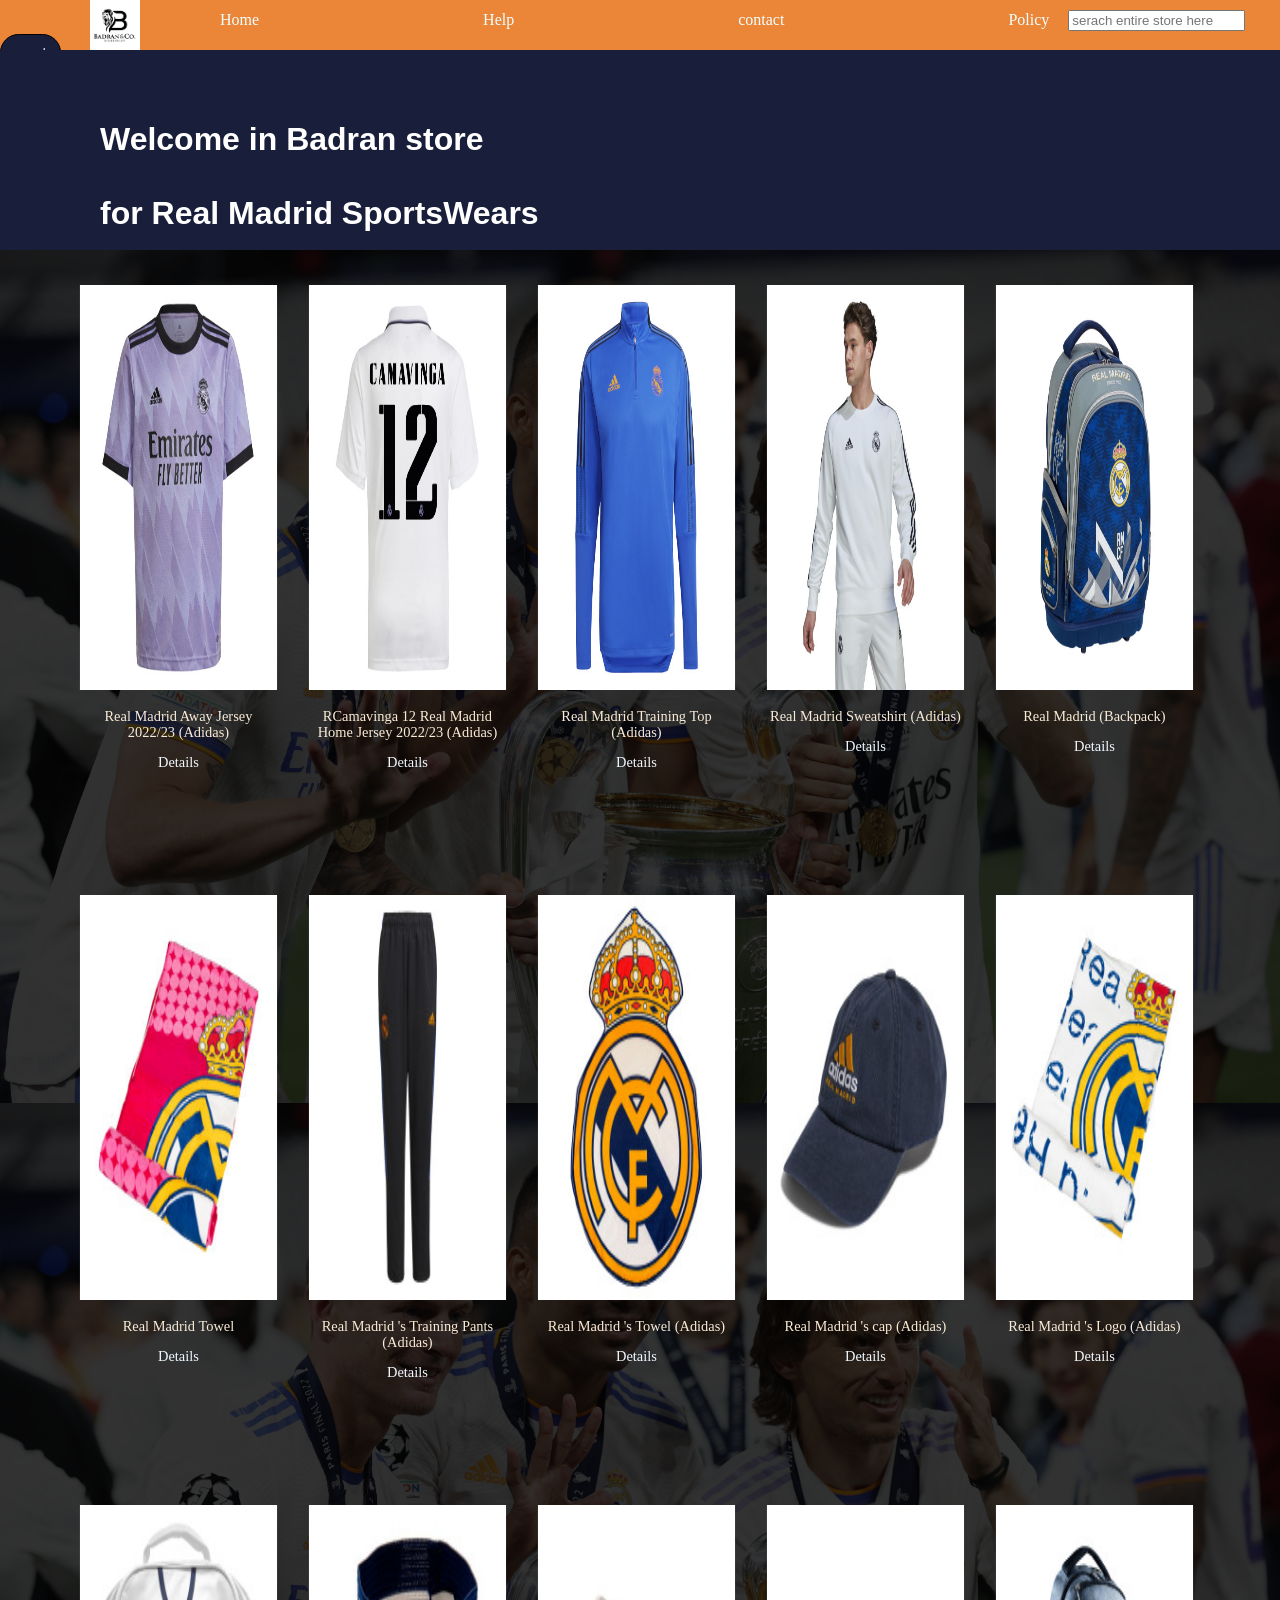
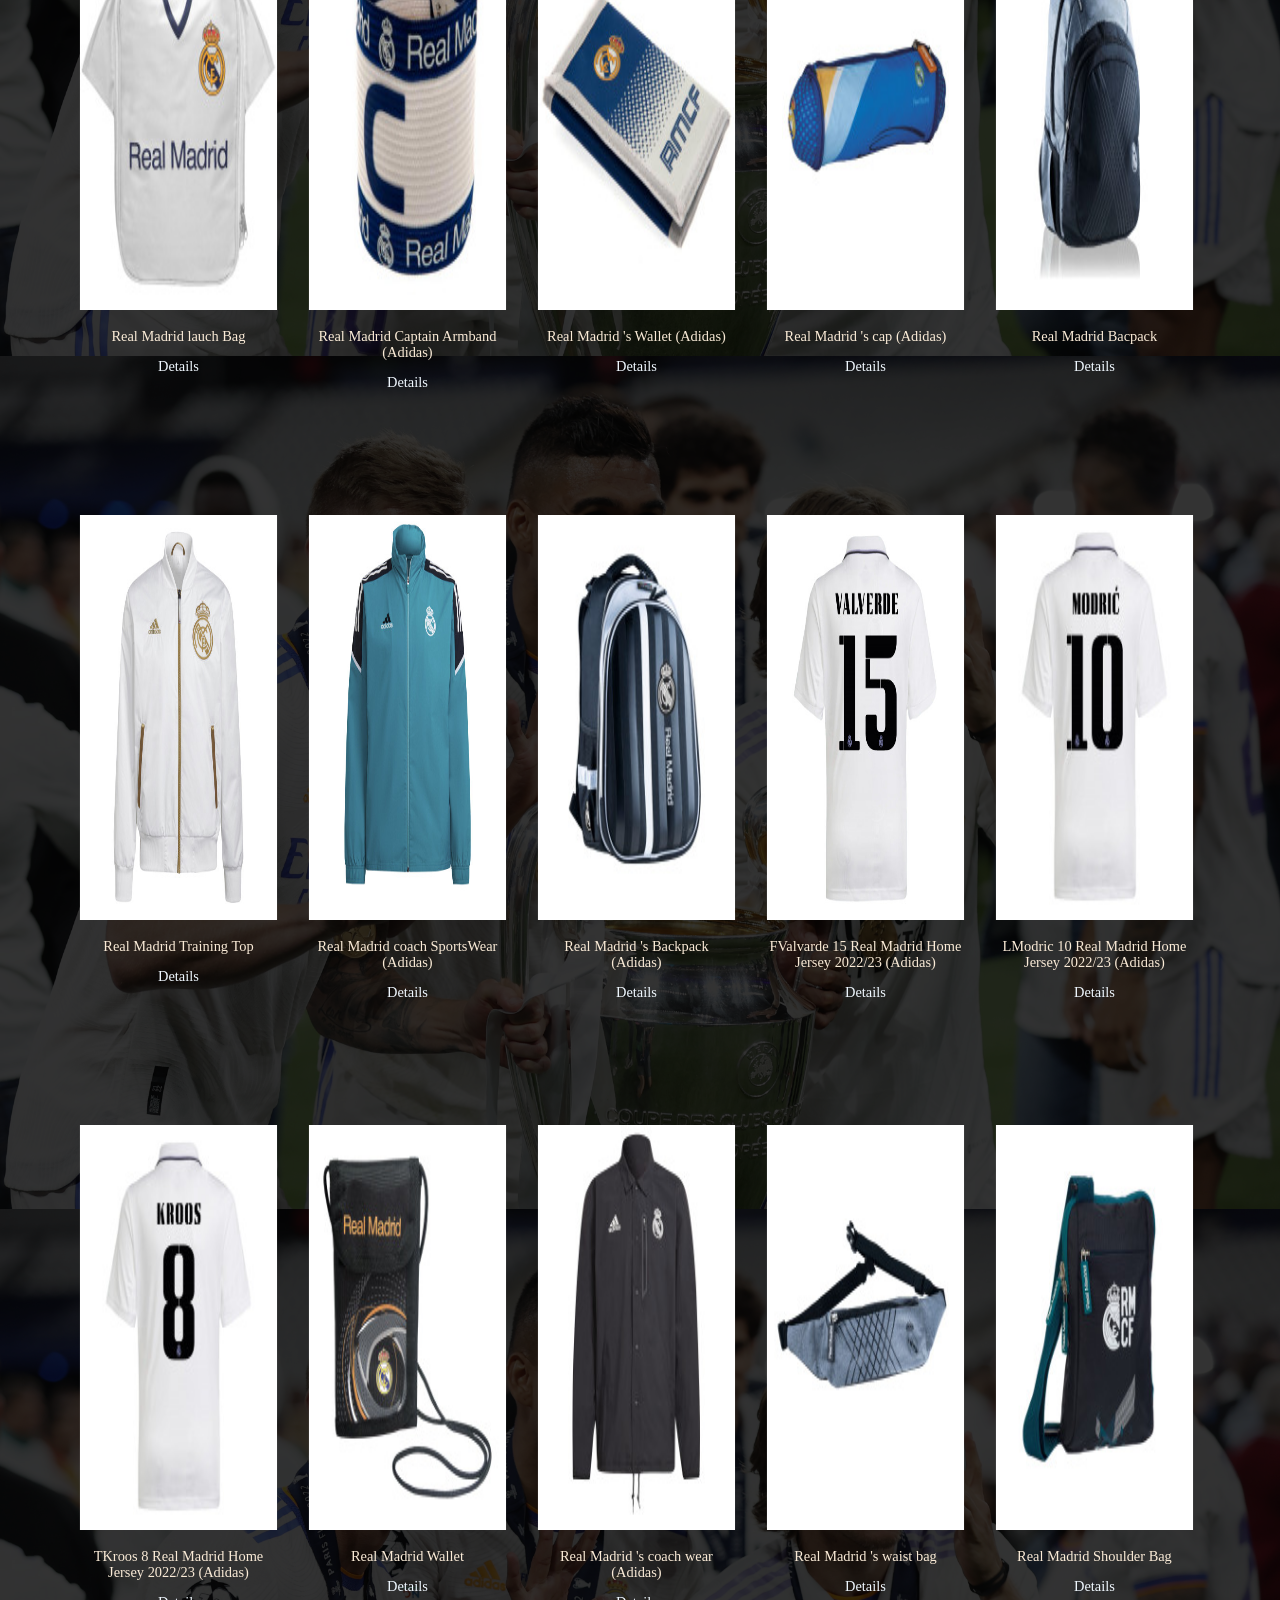
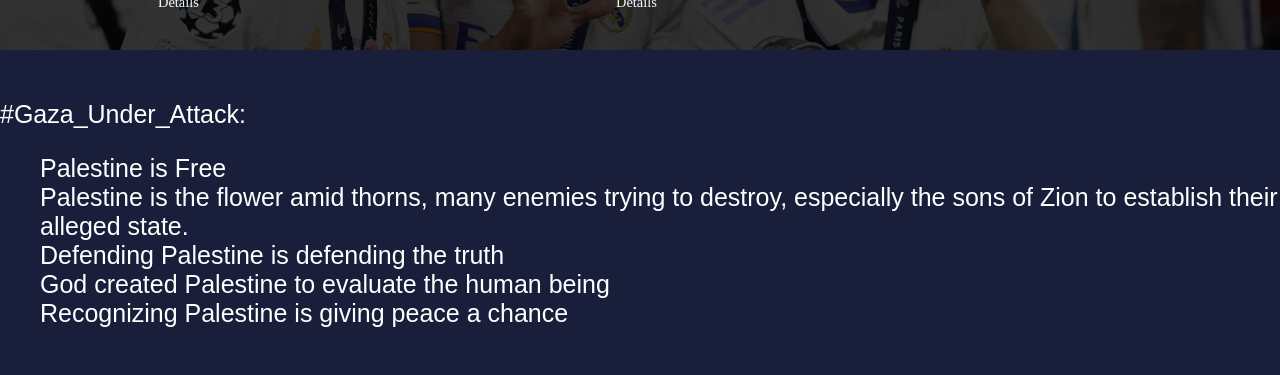
<file: index.html>
<!DOCTYPE html>
<html lang="en">
<head>
    
    <meta charset="UTF-8">
    <meta http-equiv="X-UA-Compatible" content="IE=edge">
    <meta name="viewport" content="width=device-width, initial-scale=1.0">
    <title>Home_Page</title>
    <link rel="stylesheet" href="./css/home_page.css">
    <link rel="icon" href="./img/iconn.jpg">
</head>
<body>
    <nav>
        <img src="./img/iconn.jpg" alt="">
        <a href="./Home_page.html" class="links" target="_blank">Home</a>
        <a href="./Help.html" target="_blank" class="links">Help</a>
        <a href="./contact.html" target="_blank" class="links">contact</a>
        <a href="#" class="links">Policy</a>
        <input  type="text" placeholder="serach entire store here">
        <button class="button">search</button>
        
    </nav>
    <header >
        
        <h1>
            Welcome in Badran store <br><br>
            for <abbr style="text-decoration: none;" title=" Biggest club in the World">Real Madrid</abbr>  SportsWears
        </h1>
        
    </header>
    <section class="section">
        <div class="cover">
            <div class="parent">
                <div class="product">
                    
                    <a href="./details_p1.html"  target="_blank"><img src="./img/p1.jpg" alt=""></a> 
                    <p>Real Madrid Away Jersey 2022/23 (Adidas)</p>
                    <a href="./details_p1.html" target="_blank">Details</a>
                </div>
                <div class="product">
                    <a href="details_p2.html" target="_blank"><img src="./img/p2.jpg" alt=""></a>
                    <p>RCamavinga 12 Real Madrid Home Jersey 2022/23 (Adidas)</p>
                    <a href="details_p2.html" target="_blank">Details</a>
                </div>
                <div class="product">
                    <a href="./details_p3.html" target="_blank"><img src="./img/p3.jpg" alt=""></a>
                    <p> Real Madrid Training Top (Adidas)</p>
                    <a href="./details_p3.html" target="_blank">Details</a>
                </div>
                <div class="product">
                    <a href="./details_p4.html" target="_blank"><img src="./img/p4.jpg" alt=""></a>
                    <p> Real Madrid Sweatshirt (Adidas)</p>
                    <a href="./details_p4.html" target="_blank">Details</a>
                </div>
                <div class="product">
                    <a href="./details_p5.html" target="_blank"><img src="./img/p5.jpg" alt=""></a>
                    <p> Real Madrid (Backpack)</p>
                    <a href="./details_p5.html" target="_blank">Details</a>
                </div>
            </div>
            <div class="parent">
                <div class="product">
                    <img src="./img/p6.jpg" alt="">
                    <p> Real Madrid Towel</p>
                    <a href="">Details</a>
                </div>
                <div class="product">
                    <img src="./img/p7.jpg" alt="">
                    <p> Real Madrid 's Training Pants (Adidas) </p>
                    <a href="">Details</a>
                </div>
                <div class="product">
                    <img src="./img/p.9jpj.jpg" alt="">
                    <p> Real Madrid 's Towel (Adidas) </p>
                    <a href="">Details</a>
                </div>
                <div class="product">
                    <img src="./img/p.jpg" alt="">
                    <p> Real Madrid 's cap (Adidas) </p>
                    <a href="">Details</a>
                </div>
                <div class="product">
                    <img src="./img/p8.jpg" alt="">
                    <p> Real Madrid 's Logo (Adidas) </p>
                    <a href="">Details</a>
                </div>
            </div >
            <div class="parent">
                <div class="product">
                    <img src="./img/p11.jpg" alt="">
                    <p> Real Madrid lauch Bag</p>
                    <a href="">Details</a>
                </div>
                <div class="product">
                    <img src="./img/p12.jpg" alt="">
                    <p> Real Madrid Captain Armband (Adidas) </p>
                    <a href="">Details</a>
                </div>
                <div class="product">
                    <img src="./img/p13.jpg" alt="">
                    <p> Real Madrid 's Wallet (Adidas) </p>
                    <a href="">Details</a>
                </div>
                <div class="product">
                    <img src="./img/p14.jpg" alt="">
                    <p> Real Madrid 's cap (Adidas) </p>
                    <a href="">Details</a>
                </div>
                <div class="product">
                    <img src="./img/p15.jpg" alt="">
                    <p> Real Madrid Bacpack </p>
                    <a href="">Details</a>
                </div>
                
            </div >
            <div class="parent">
                <div class="product">
                    <img src="./img/p16.jpg" alt="">
                    <p> Real Madrid Training Top</p>
                    <a href="">Details</a>
                </div>
                <div class="product">
                    <img src="./img/p17.jpg" alt="">
                    <p> Real Madrid coach SportsWear (Adidas) </p>
                    <a href="">Details</a>
                </div>
                <div class="product">
                    <img src="./img/p19.jpg" alt="">
                    <p> Real Madrid 's Backpack (Adidas) </p>
                    <a href="">Details</a>
                </div>
                <div class="product">
                    <img src="./img/p20.jpg" alt="">
                    <p> FValvarde 15 Real Madrid Home Jersey 2022/23 (Adidas) </p>
                    <a href="">Details</a>
                </div>
                <div class="product">
                    <img src="./img/p10.jpg" alt="">
                    <p>LModric 10 Real Madrid Home Jersey 2022/23 (Adidas) </p>
                    <a href="">Details</a>
                </div>
                
            </div >
            <div class="parent">
                <div class="product">
                    <img src="./img/p23.jpg" alt="">
                    <p> TKroos 8 Real Madrid Home Jersey 2022/23 (Adidas)</p>
                    <a href="">Details</a>
                </div>
                <div class="product">
                    <img src="./img/p18.jpg" alt="">
                    <p> Real Madrid Wallet </p>
                    <a href="">Details</a>
                </div>
                <div class="product">
                    <img src="./img/p25.jpg" alt="">
                    <p> Real Madrid 's coach wear (Adidas) </p>
                    <a href="">Details</a>
                </div>
                <div class="product">
                    <img src="./img/p26.jpg" alt="">
                    <p> Real Madrid 's waist bag </p>
                    <a href="">Details</a>
                </div>
                <div class="product">
                    <img src="./img/p27.jpg" alt="">
                    <p> Real Madrid Shoulder Bag </p>
                    <a href="">Details</a>
                </div>
                
            </div >
        </div>
    </section>
    <footer>
        <dt>
            <dl>#Gaza_Under_Attack:</dl>
            <dd>Palestine is Free</dd>
            <dd>Palestine is the flower amid thorns, many enemies trying to destroy, especially the sons of Zion to establish their alleged state.</dd>
            <dd>Defending Palestine is defending the truth</dd>
            <dd>God created Palestine to evaluate the human being</dd>
            <dd>Recognizing Palestine is giving peace a chance</dd>
        </dt>
    </footer>
    
</body>
</html>
</file>
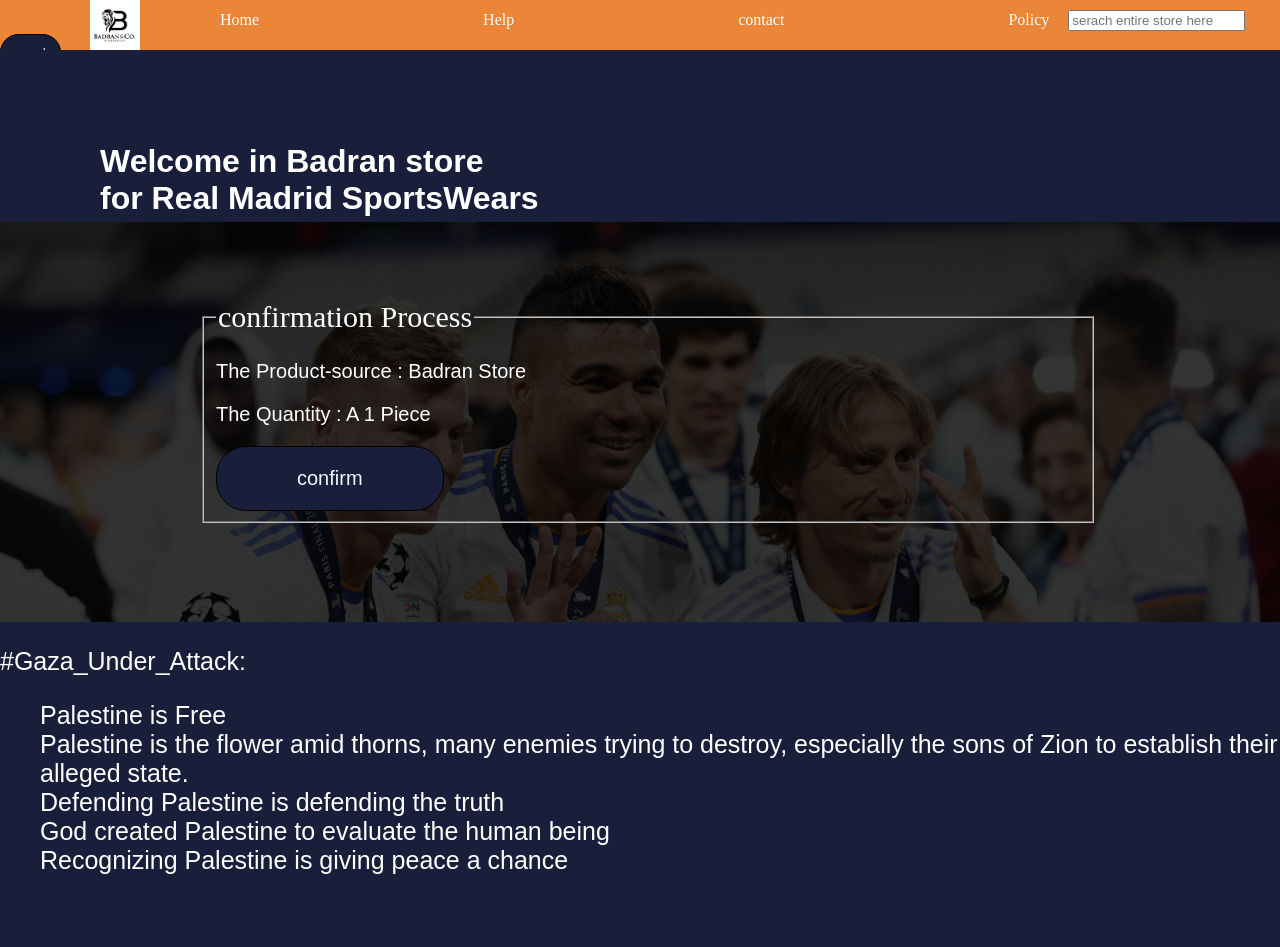
<file: confirm.html>
<!DOCTYPE html>
<html lang="en">
<head>
    <meta charset="UTF-8">
    <meta http-equiv="X-UA-Compatible" content="IE=edge">
    <meta name="viewport" content="width=device-width, initial-scale=1.0">
    <title>confirmation</title>
    <link rel="stylesheet" href="./css/confirm.css">
    <link rel="icon" href="./img/iconn.jpg">
</head>
<body>
    <nav>
        <img src="./img/iconn.jpg" alt="">
        <a href="./Home_page.html" class="links" target="_blank">Home</a>
        <a href="./Help.html" class="links" target="_blank">Help</a>
        <a href="./contact.html" target="_blank" class="links">contact</a>
        <a href="#" class="links">Policy</a>
        <input  type="text" placeholder="serach entire store here">
        <button class="button">search</button>
        
    </nav>
    <br>
    <br>
    <br>
    <br>
    <header >
        <h1>
            Welcome in Badran store <br>
            for <abbr style="text-decoration: none;" title=" Biggest club in the World">Real Madrid</abbr>  SportsWears
        </h1>
        
    </header>
    <section class="section">
        <div class="cover">
            <div class="box">
                <fieldset>
                    <legend style="font-size: 30px;color:white;">
                        confirmation Process
                    </legend>
                    <p> The Product-source : Badran Store </p>
                    <p> The Quantity :  A 1 Piece </p>
                    <a href="thank.html" target="_blank"><button class="b">confirm</button></a>
                </fieldset>
            </div>


        </div>
    </section>
    <footer>
        <dt>
            <dl>#Gaza_Under_Attack:</dl>
            <dd>Palestine is Free</dd>
            <dd>Palestine is the flower amid thorns, many enemies trying to destroy, especially the sons of Zion to establish their alleged state.</dd>
            <dd>Defending Palestine is defending the truth</dd>
            <dd>God created Palestine to evaluate the human being</dd>
            <dd>Recognizing Palestine is giving peace a chance</dd>
        </dt>
    </footer>
</body>
</html>
</file>
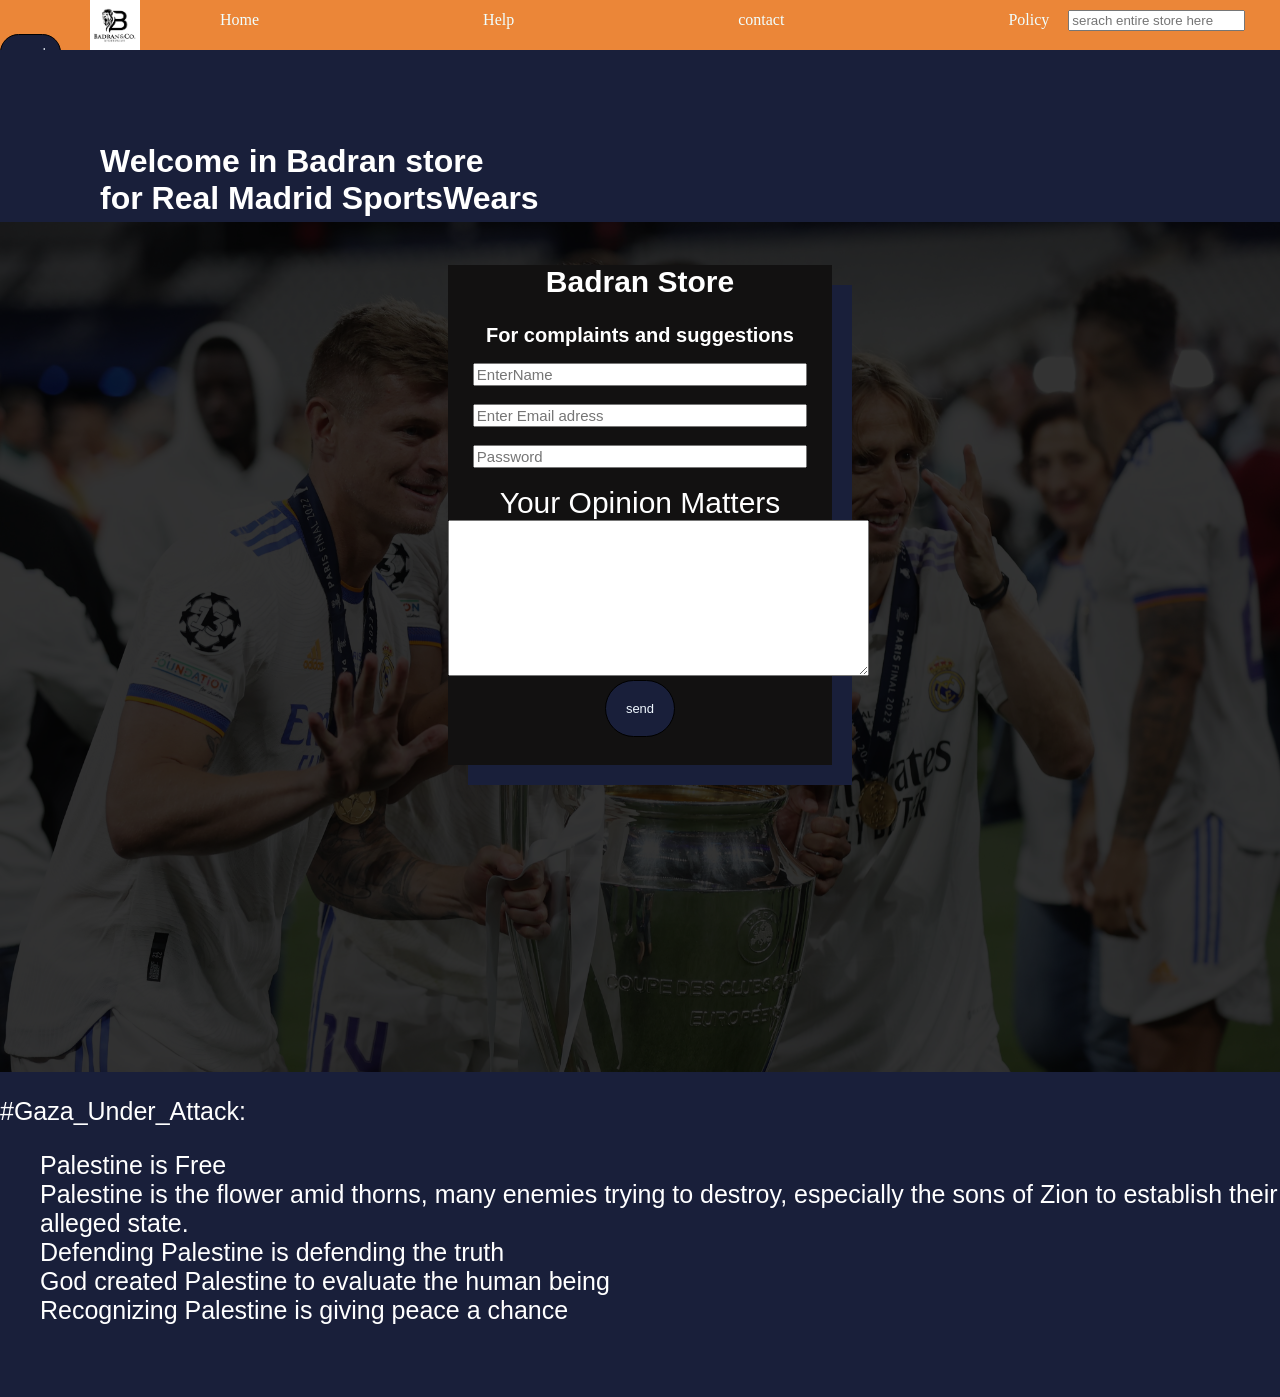
<file: contact.html>
<!DOCTYPE html>
<html lang="en">
<head>
    <meta charset="UTF-8">
    <meta http-equiv="X-UA-Compatible" content="IE=edge">
    <meta name="viewport" content="width=device-width, initial-scale=1.0">
    <title>Contact Us</title>
    <link rel="stylesheet" href="./css/contact.css">
    <link rel="icon" href="./img/iconn.jpg">
</head>
<body>
    <nav>
        <img src="./img/iconn.jpg" alt="">
        <a href="./Home_page.html" class="links" target="_blank">Home</a>
        <a href="./Help.html" target="_blank" class="links">Help</a>
        <a href="" class="links">contact</a>
        <a href="" class="links">Policy</a>
        <input  type="text" placeholder="serach entire store here">
        <button class="button">search</button>
        
    </nav>
    <br>
    <br>
    <br>
    <br>
    <header >
        <h1>
            Welcome in Badran store <br>
            for <abbr style="text-decoration: none;" title=" Biggest club in the World">Real Madrid</abbr>  SportsWears
        </h1>
        
    </header>
    <section class="section">
        <div class="cover">
            <br>
            <div class="box">
            <h1>Badran Store</h1>
            <h2>For complaints and suggestions </h2>
            <form action="#" method="get">
                <input required type="text"  style="width: 85%;" placeholder="EnterName" name="Fname">
                <br>
                <br>
                <input required type="email" style="width: 85%;" placeholder="Enter Email adress" name="email" >
                <br>
                <br>
                <input required type="password" style="width: 85%;" placeholder="Password"  name="password"  >
                <br>
                <br>
                <label for="opinion">Your Opinion Matters</label>
                <br>
                <textarea name="opnion" id="" cols="50" rows="10" >
                </textarea>
                <input type="submit" value="send" class="sign">
            </form>
        </div>
        </div>
    </section>
    <footer>
        <dt>
            <dl>#Gaza_Under_Attack:</dl>
            <dd>Palestine is Free</dd>
            <dd>Palestine is the flower amid thorns, many enemies trying to destroy, especially the sons of Zion to establish their alleged state.</dd>
            <dd>Defending Palestine is defending the truth</dd>
            <dd>God created Palestine to evaluate the human being</dd>
            <dd>Recognizing Palestine is giving peace a chance</dd>
        </dt>
    </footer>
</body>
</html>
</file>
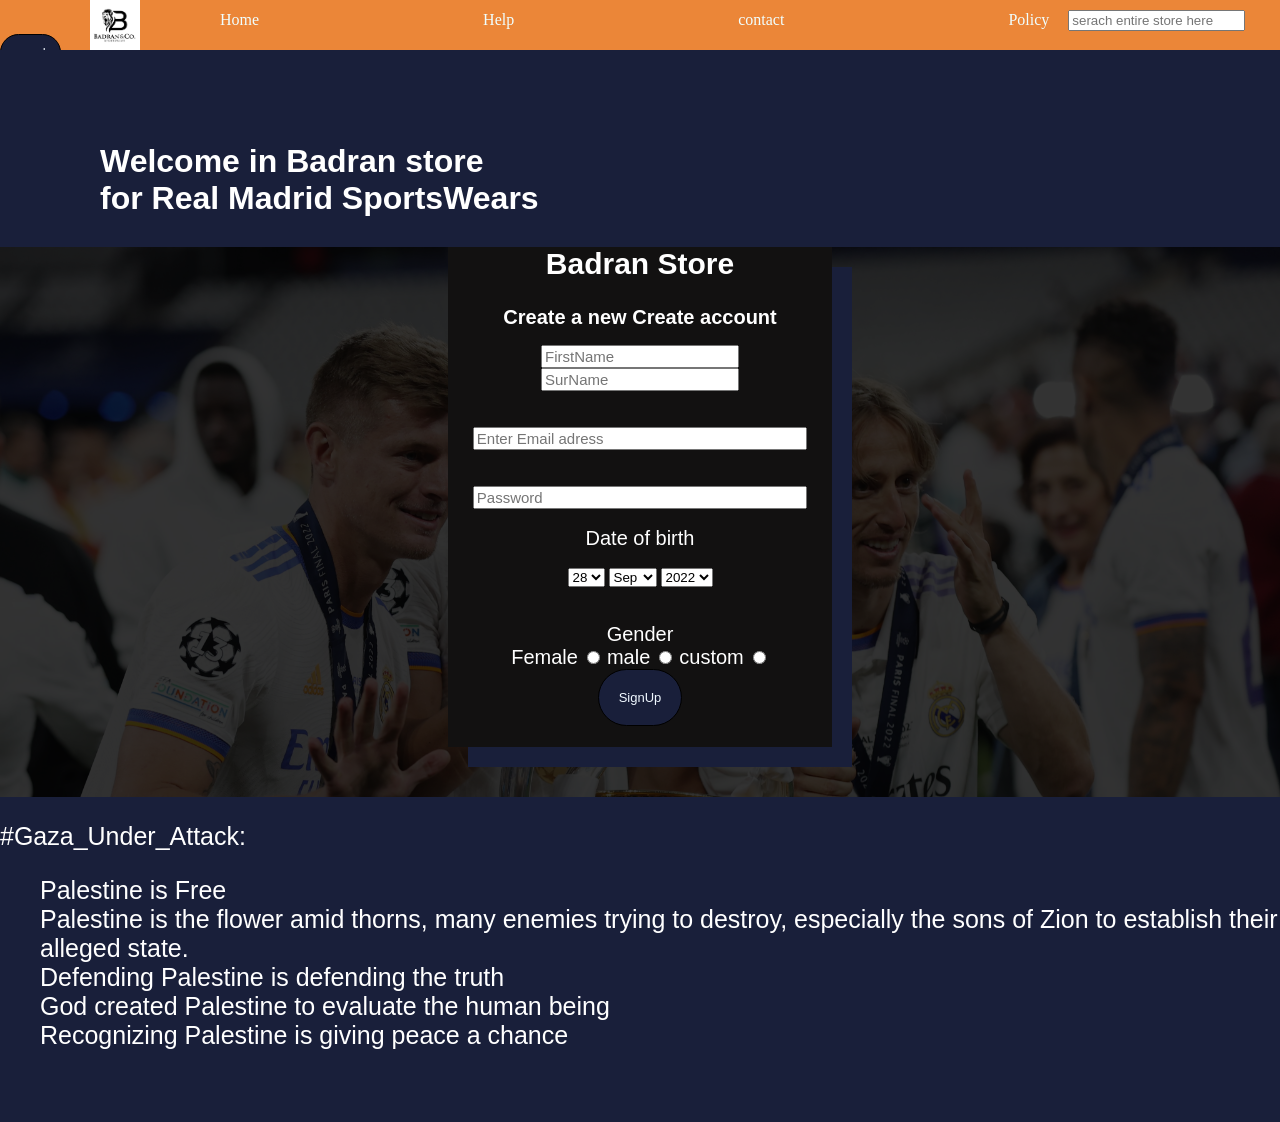
<file: create_account.html>
<!DOCTYPE html>
<html lang="en">
<head>
    <meta charset="UTF-8">
    <meta http-equiv="X-UA-Compatible" content="IE=edge">
    <meta name="viewport" content="width=device-width, initial-scale=1.0">
    <title>Create_Account</title>
    <link rel="stylesheet" href="./css/create.css">
    <link rel="icon" href="./img/iconn.jpg">
</head>
<body>
    <nav>
        <img src="./img/iconn.jpg" alt="">
        <a href="./Home_page.html" class="links" target="_blank">Home</a>
        <a href="./Help.html" target="_blank" class="links">Help</a>
        <a href="./contact.html" target="_blank" class="links">contact</a>
        <a href="#" class="links">Policy</a>
        <input  type="text" placeholder="serach entire store here">
        <button class="button">search</button>
        
    </nav>
    <br>
    <br>
    <br>
    <br>
    <header >
        <h1>
            Welcome in Badran store <br>
            for <abbr style="text-decoration: none;" title=" Biggest club in the World">Real Madrid</abbr>  SportsWears
        </h1>
        
    </header>
    <section class="section">
        <div class="cover">
            <div class="box">
            <h1>Badran Store</h1>
            <h2>Create a new Create account </h2>
            <form action="./Log_in.html" method="get">
                <input required type="text" placeholder="FirstName" name="Fname">
                <input required type="text" placeholder="SurName" name="Sname">
                <br>
                <br>
                <br>
                <input required type="email" style="width: 85%;" placeholder="Enter Email adress" name="email" >
                <br>
                <br>
                <br>
                <input required type="password" style="width: 85%;" placeholder="Password"  name="password"  >
                <br>
                <br>
                <label for="date">Date of birth</label>
                <br>
                <br>
                <select  name="birthday_day"  ><option value="1">1</option><option value="2">2</option><option value="3">3</option><option value="4">4</option><option value="5">5</option><option value="6">6</option><option value="7">7</option><option value="8">8</option><option value="9">9</option><option value="10">10</option><option value="11">11</option><option value="12">12</option><option value="13">13</option><option value="14">14</option><option value="15">15</option><option value="16">16</option><option value="17">17</option><option value="18">18</option><option value="19">19</option><option value="20">20</option><option value="21">21</option><option value="22">22</option><option value="23">23</option><option value="24">24</option><option value="25">25</option><option value="26">26</option><option value="27">27</option><option value="28" selected="1">28</option><option value="29">29</option><option value="30">30</option><option value="31">31</option></select>
                <select  name="birthday_month" ><option value="1">Jan</option><option value="2">Feb</option><option value="3">Mar</option><option value="4">Apr</option><option value="5">May</option><option value="6">Jun</option><option value="7">Jul</option><option value="8">Aug</option><option value="9" selected="1">Sep</option><option value="10">Oct</option><option value="11">Nov</option><option value="12">Dec</option></select>
                <select  name="birthday_year" ><option value="2022" selected="1">2022</option><option value="2021">2021</option><option value="2020">2020</option><option value="2019">2019</option><option value="2018">2018</option><option value="2017">2017</option><option value="2016">2016</option><option value="2015">2015</option><option value="2014">2014</option><option value="2013">2013</option><option value="2012">2012</option><option value="2011">2011</option><option value="2010">2010</option><option value="2009">2009</option><option value="2008">2008</option><option value="2007">2007</option><option value="2006">2006</option><option value="2005">2005</option><option value="2004">2004</option><option value="2003">2003</option><option value="2002">2002</option><option value="2001">2001</option><option value="2000">2000</option><option value="1999">1999</option><option value="1998">1998</option><option value="1997">1997</option><option value="1996">1996</option><option value="1995">1995</option><option value="1994">1994</option><option value="1993">1993</option><option value="1992">1992</option><option value="1991">1991</option><option value="1990">1990</option><option value="1989">1989</option><option value="1988">1988</option><option value="1987">1987</option><option value="1986">1986</option><option value="1985">1985</option><option value="1984">1984</option><option value="1983">1983</option><option value="1982">1982</option><option value="1981">1981</option><option value="1980">1980</option><option value="1979">1979</option><option value="1978">1978</option><option value="1977">1977</option><option value="1976">1976</option><option value="1975">1975</option><option value="1974">1974</option><option value="1973">1973</option><option value="1972">1972</option><option value="1971">1971</option><option value="1970">1970</option><option value="1969">1969</option><option value="1968">1968</option><option value="1967">1967</option><option value="1966">1966</option><option value="1965">1965</option><option value="1964">1964</option><option value="1963">1963</option><option value="1962">1962</option><option value="1961">1961</option><option value="1960">1960</option><option value="1959">1959</option><option value="1958">1958</option><option value="1957">1957</option><option value="1956">1956</option><option value="1955">1955</option><option value="1954">1954</option><option value="1953">1953</option><option value="1952">1952</option><option value="1951">1951</option><option value="1950">1950</option><option value="1949">1949</option><option value="1948">1948</option><option value="1947">1947</option><option value="1946">1946</option><option value="1945">1945</option><option value="1944">1944</option><option value="1943">1943</option><option value="1942">1942</option><option value="1941">1941</option><option value="1940">1940</option><option value="1939">1939</option><option value="1938">1938</option><option value="1937">1937</option><option value="1936">1936</option><option value="1935">1935</option><option value="1934">1934</option><option value="1933">1933</option><option value="1932">1932</option><option value="1931">1931</option><option value="1930">1930</option><option value="1929">1929</option><option value="1928">1928</option><option value="1927">1927</option><option value="1926">1926</option><option value="1925">1925</option><option value="1924">1924</option><option value="1923">1923</option><option value="1922">1922</option><option value="1921">1921</option><option value="1920">1920</option><option value="1919">1919</option><option value="1918">1918</option><option value="1917">1917</option><option value="1916">1916</option><option value="1915">1915</option><option value="1914">1914</option><option value="1913">1913</option><option value="1912">1912</option><option value="1911">1911</option><option value="1910">1910</option><option value="1909">1909</option><option value="1908">1908</option><option value="1907">1907</option><option value="1906">1906</option><option value="1905">1905</option></select>
                <br>
                <br>
                <br>
                <label for="gender">Gender</label>
                <br>
                <label  for="sex">Female</label>
                <input type="radio"  name="sex" value="female" >
                <label  for="sex">male</label>
                <input type="radio"  name="sex" value="male" >
                <label  for="sex">custom</label>
                <input type="radio"  name="sex" value="custom" >
                <br>
                <input type="submit" value="SignUp" class="sign">
                

            </form>
        </div>
        </div>
    </section>
    <footer>
        <dt>
            <dl>#Gaza_Under_Attack:</dl>
            <dd>Palestine is Free</dd>
            <dd>Palestine is the flower amid thorns, many enemies trying to destroy, especially the sons of Zion to establish their alleged state.</dd>
            <dd>Defending Palestine is defending the truth</dd>
            <dd>God created Palestine to evaluate the human being</dd>
            <dd>Recognizing Palestine is giving peace a chance</dd>
        </dt>
    </footer>
</body>
</html>
</file>
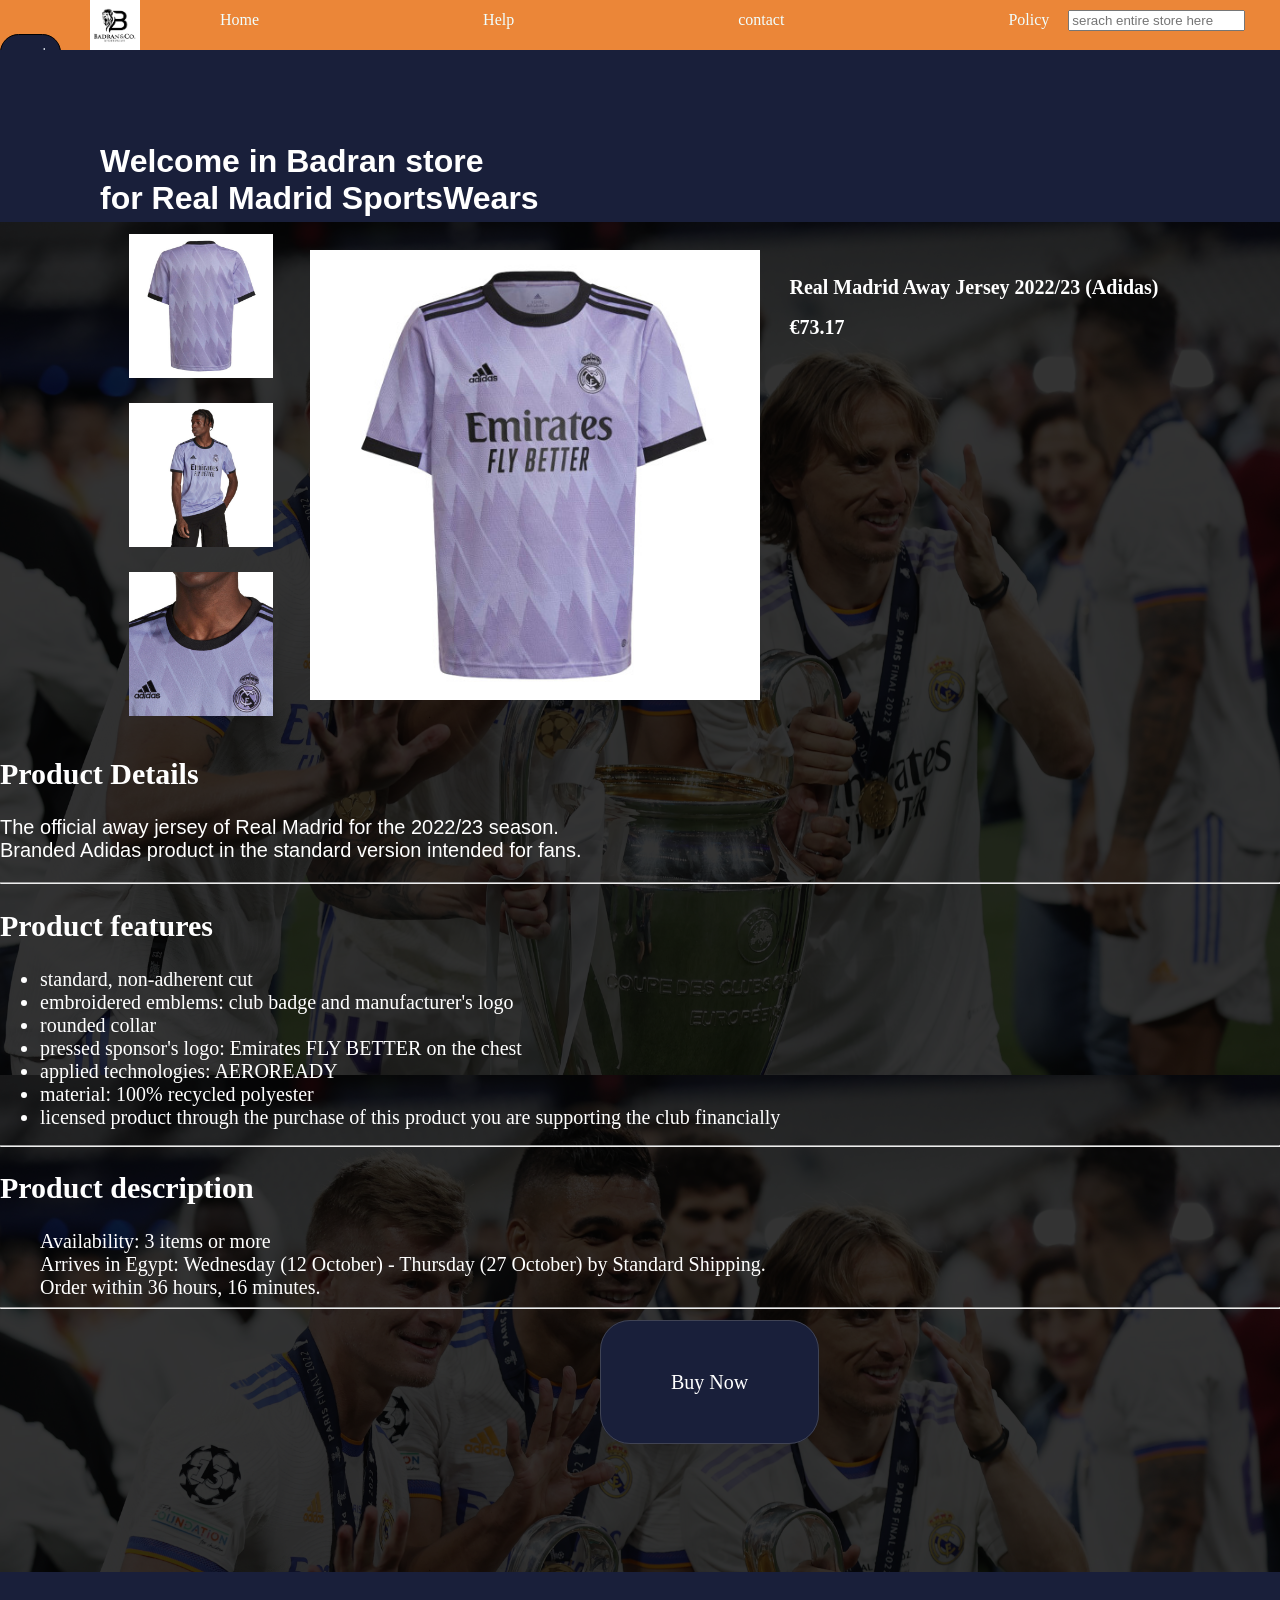
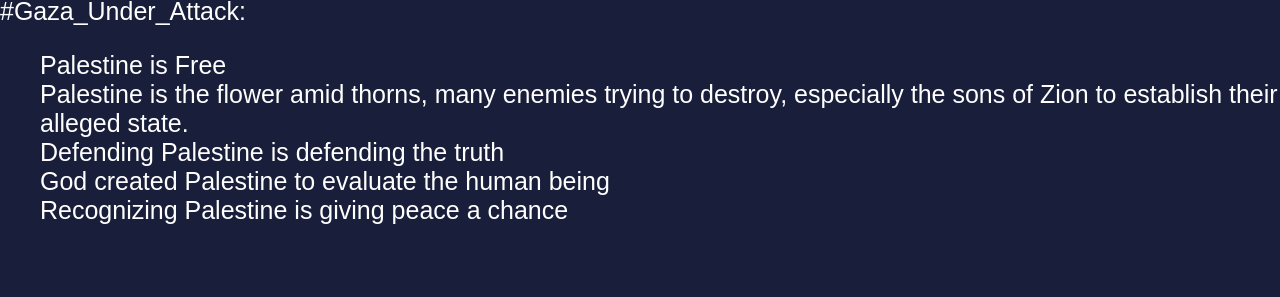
<file: details_p1.html>
<!DOCTYPE html>
<html lang="en">
<head>
    <meta charset="UTF-8">
    <meta http-equiv="X-UA-Compatible" content="IE=edge">
    <meta name="viewport" content="width=device-width, initial-scale=1.0">
    <title>Details_p1</title>
    <link rel="stylesheet" href="./css/p1.css">
    <link rel="icon" href="./img/iconn.jpg">
</head>
<body>
    <nav>
        <img src="./img/iconn.jpg" alt="">
        <a href="./Home_page.html" class="links" target="_blank">Home</a>
        <a href="./Help.html"target="_blank" class="links">Help</a>
        <a href="./contact.html" target="_blank" class="links">contact</a>
        <a href="#" class="links">Policy</a>
        <input  type="text" placeholder="serach entire store here">
        <button class="button">search</button>
        
    </nav>
    <br>
    <br>
    <br>
    <br>
    <header >
        <h1>
            Welcome in Badran store <br>
            for <abbr style="text-decoration: none;" title=" Biggest club in the World">Real Madrid</abbr>  SportsWears
        </h1>
        
    </header>
    <section class="section">
        <div class="cover">
            <table  align="center">
                <tr>
                    <td>
                        <img src="./img/pp1.jpg" alt="" width="160px" height="160px">
                    </td>
                    <td rowspan="3"><img src="./img/p1.jpg" width="100%"
                        height="100%" alt=""></td>
                        <td>
                            <h2>Real Madrid Away Jersey 2022/23 (Adidas)</h2>
                            <h2>€73.17</h2>
                        </td>
                </tr>
                <tr>
                    <td>
                        <img src="./img/ppp1.jpg" alt="" width="160px" height="160px">
                    </td>
                </tr>
                <tr>
                    <td>
                        <img src="./img/pppp1.jpg" alt="" width="160px" height="160px">
                    </td>
                </tr>
            </table>
            <h1>Product Details</h1>
            <p>The official away jersey of Real Madrid for the 2022/23 season.
                <br>
                Branded Adidas product in the standard version intended for fans.</p>
            <hr>
            <h1>Product features</h1>
            <ul>
                <li>standard, non-adherent cut</li>
                <li>embroidered emblems: club badge and manufacturer's logo</li>
                <li>rounded collar</li>
                <li>pressed sponsor's logo: Emirates FLY BETTER on the chest</li>
                <li>applied technologies: AEROREADY</li>
                <li>material: 100% recycled polyester</li>
                <li>licensed product  through the purchase of this product you are supporting the club financially</li>
            </ul>
            <hr>
            <h1>Product description</h1>
            <dd>
                Availability: 3 items or more
                <br>
                Arrives in Egypt: Wednesday (12 October) - Thursday (27 October) by Standard Shipping.
                <br>
                Order within 36 hours, 16 minutes.
            </dd>
            <hr>
            <br>
            <br>
            <br>
            <a class="b"  href="./create_account.html" target="_blank"> Buy Now</a>
        </div>
    </section>
    <footer>
        <dt>
            <dl>#Gaza_Under_Attack:</dl>
            <dd>Palestine is Free</dd>
            <dd>Palestine is the flower amid thorns, many enemies trying to destroy, especially the sons of Zion to establish their alleged state.</dd>
            <dd>Defending Palestine is defending the truth</dd>
            <dd>God created Palestine to evaluate the human being</dd>
            <dd>Recognizing Palestine is giving peace a chance</dd>
        </dt>
    </footer>
</body>
</html>
</file>
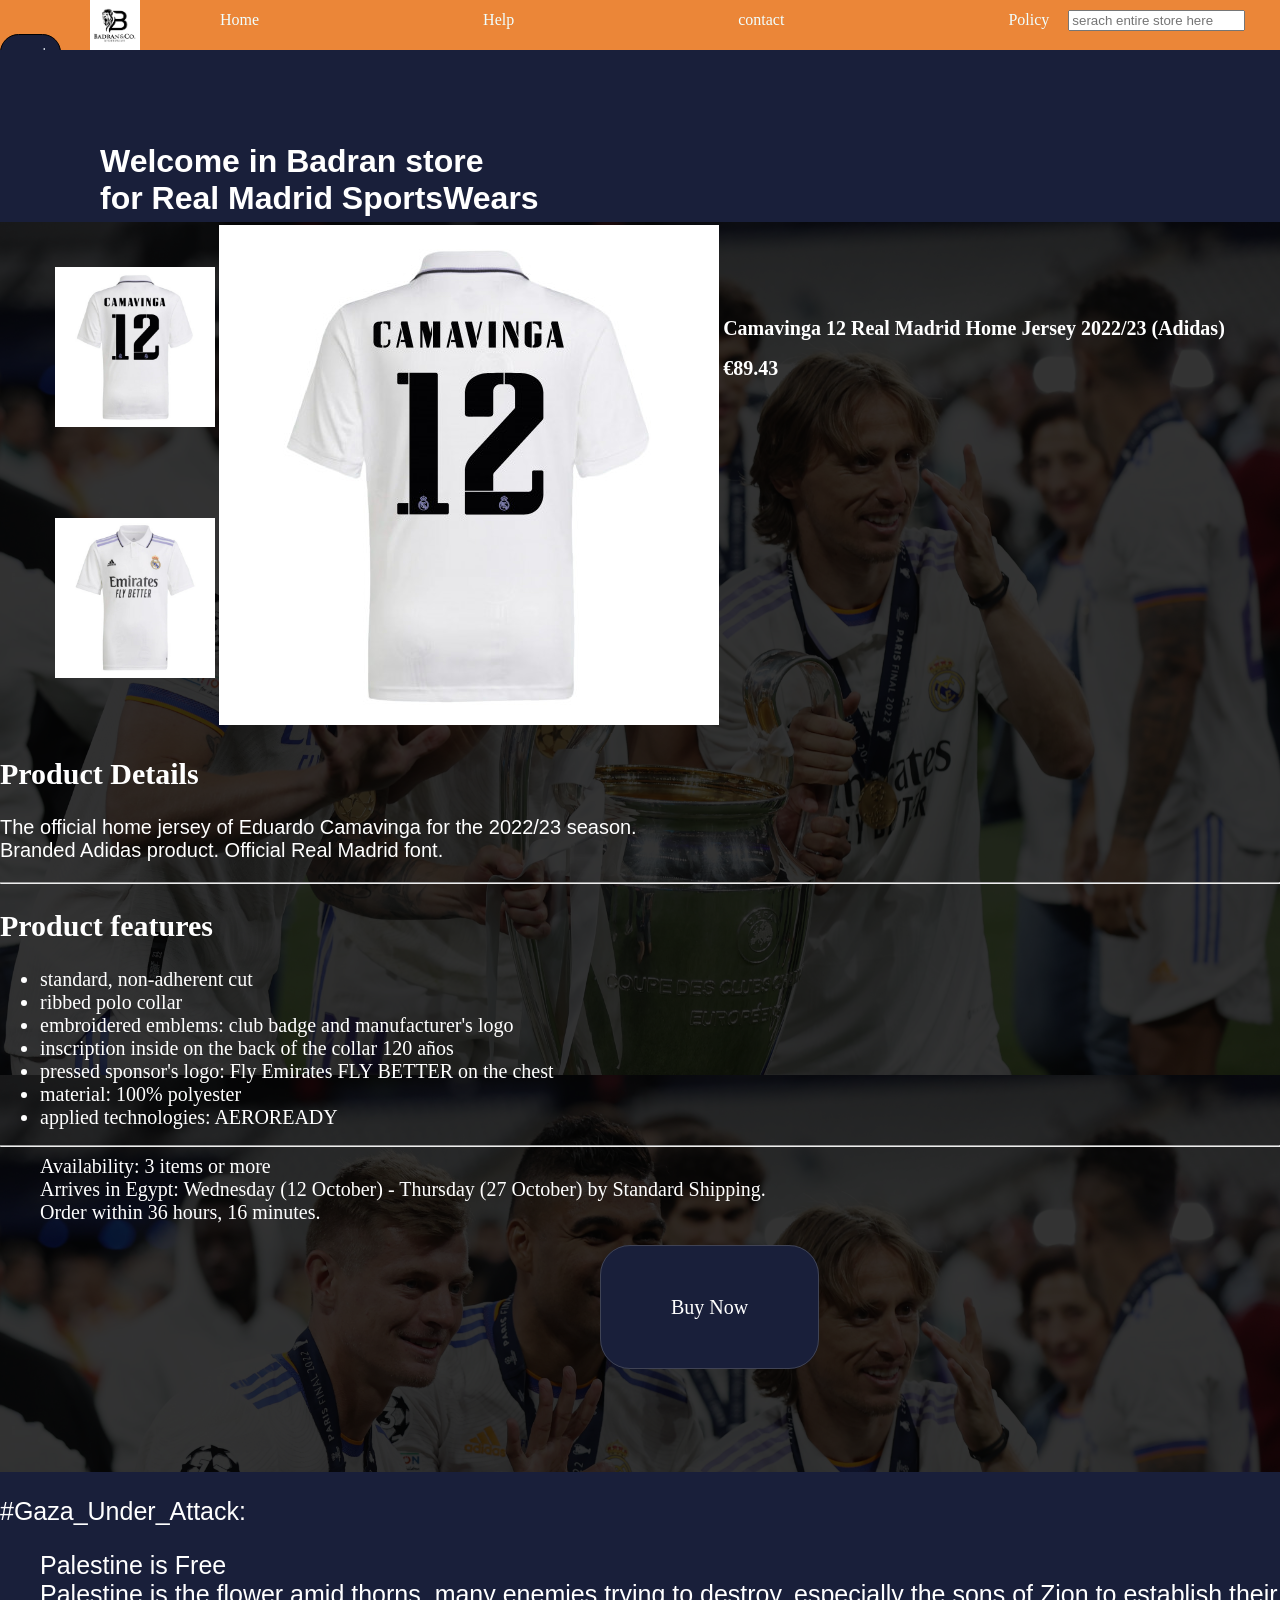
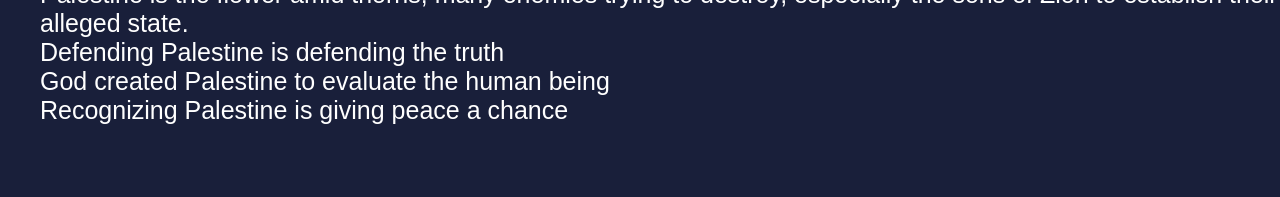
<file: details_p2.html>
<!DOCTYPE html>
<html lang="en">
<head>
    <meta charset="UTF-8">
    <meta http-equiv="X-UA-Compatible" content="IE=edge">
    <meta name="viewport" content="width=device-width, initial-scale=1.0">
    <title>Details_p2</title>
    <link rel="stylesheet" href="./css/p2.css">
    <link rel="icon" href="./img/iconn.jpg">
</head>
<body>
    <nav>
        <img src="./img/iconn.jpg" alt="">
        <a href="./Home_page.html" class="links" target="_blank">Home</a>
        <a href="./Help.html" target="_blank" class="links">Help</a>
        <a href="./contact.html" target="_blank" class="links">contact</a>
        <a href="#" class="links">Policy</a>
        <input  type="text" placeholder="serach entire store here">
        <button class="button">search</button>
        
    </nav>
    <br>
    <br>
    <br>
    <br>
    <header >
        <h1>
            Welcome in Badran store <br>
            for <abbr style="text-decoration: none;" title=" Biggest club in the World">Real Madrid</abbr>  SportsWears
        </h1>
        
    </header>
    <section class="section">
        <div class="cover">
            <table  align="center">
                <tr>
                    <td>
                        <img src="./img/pp2.jpg" alt="" width="160px" height="160px">
                    </td>
                    <td rowspan="3"><img src="./img/p2.jpg" width="100%"
                        height="100%" alt=""></td>
                        <td>
                            <h2>Camavinga 12 Real Madrid Home Jersey 2022/23 (Adidas)</h2>
                            <h2>€89.43</h2>
                        </td>
                </tr>
                <tr>
                    <td>
                        <img src="./img/ppp2.jpg" alt="" width="160px" height="160px">
                    </td>
                </tr>
                <tr>
                    <td>
                        <!-- <img src="/img/pppp1.jpg" alt="" width="160px" height="160px"> -->
                    </td>
                </tr>
            </table>
            <h1>Product Details</h1>
            <p>The official home jersey of Eduardo Camavinga for the 2022/23 season.
                <br>
                Branded Adidas product. Official Real Madrid font.</p>
            <hr>
            <h1>Product features</h1>
            <ul>
                <li>standard, non-adherent cut</li>
                <li>ribbed polo collar</li>
                <li>embroidered emblems: club badge and manufacturer's logo</li>
                <li>inscription inside on the back of the collar 120 años</li>
                <li>pressed sponsor's logo: Fly Emirates FLY BETTER on the chest</li>
                <li>material: 100% polyester</li>
                <li>applied technologies: AEROREADY</li>
            </ul>
            <hr>
            <dd>
                Availability: 3 items or more
                <br>
                Arrives in Egypt: Wednesday (12 October) - Thursday (27 October) by Standard Shipping.
                <br>
                Order within 36 hours, 16 minutes.
            </dd>
            <br>
            <br>
            <br>
            <br>
            <a class="b"  href="./create_account.html" target="_blank"> Buy Now</a>
        </div>
    </section>
    <footer>
        <dt>
            <dl>#Gaza_Under_Attack:</dl>
            <dd>Palestine is Free</dd>
            <dd>Palestine is the flower amid thorns, many enemies trying to destroy, especially the sons of Zion to establish their alleged state.</dd>
            <dd>Defending Palestine is defending the truth</dd>
            <dd>God created Palestine to evaluate the human being</dd>
            <dd>Recognizing Palestine is giving peace a chance</dd>
        </dt>
    </footer>
</body>
</html>
</file>
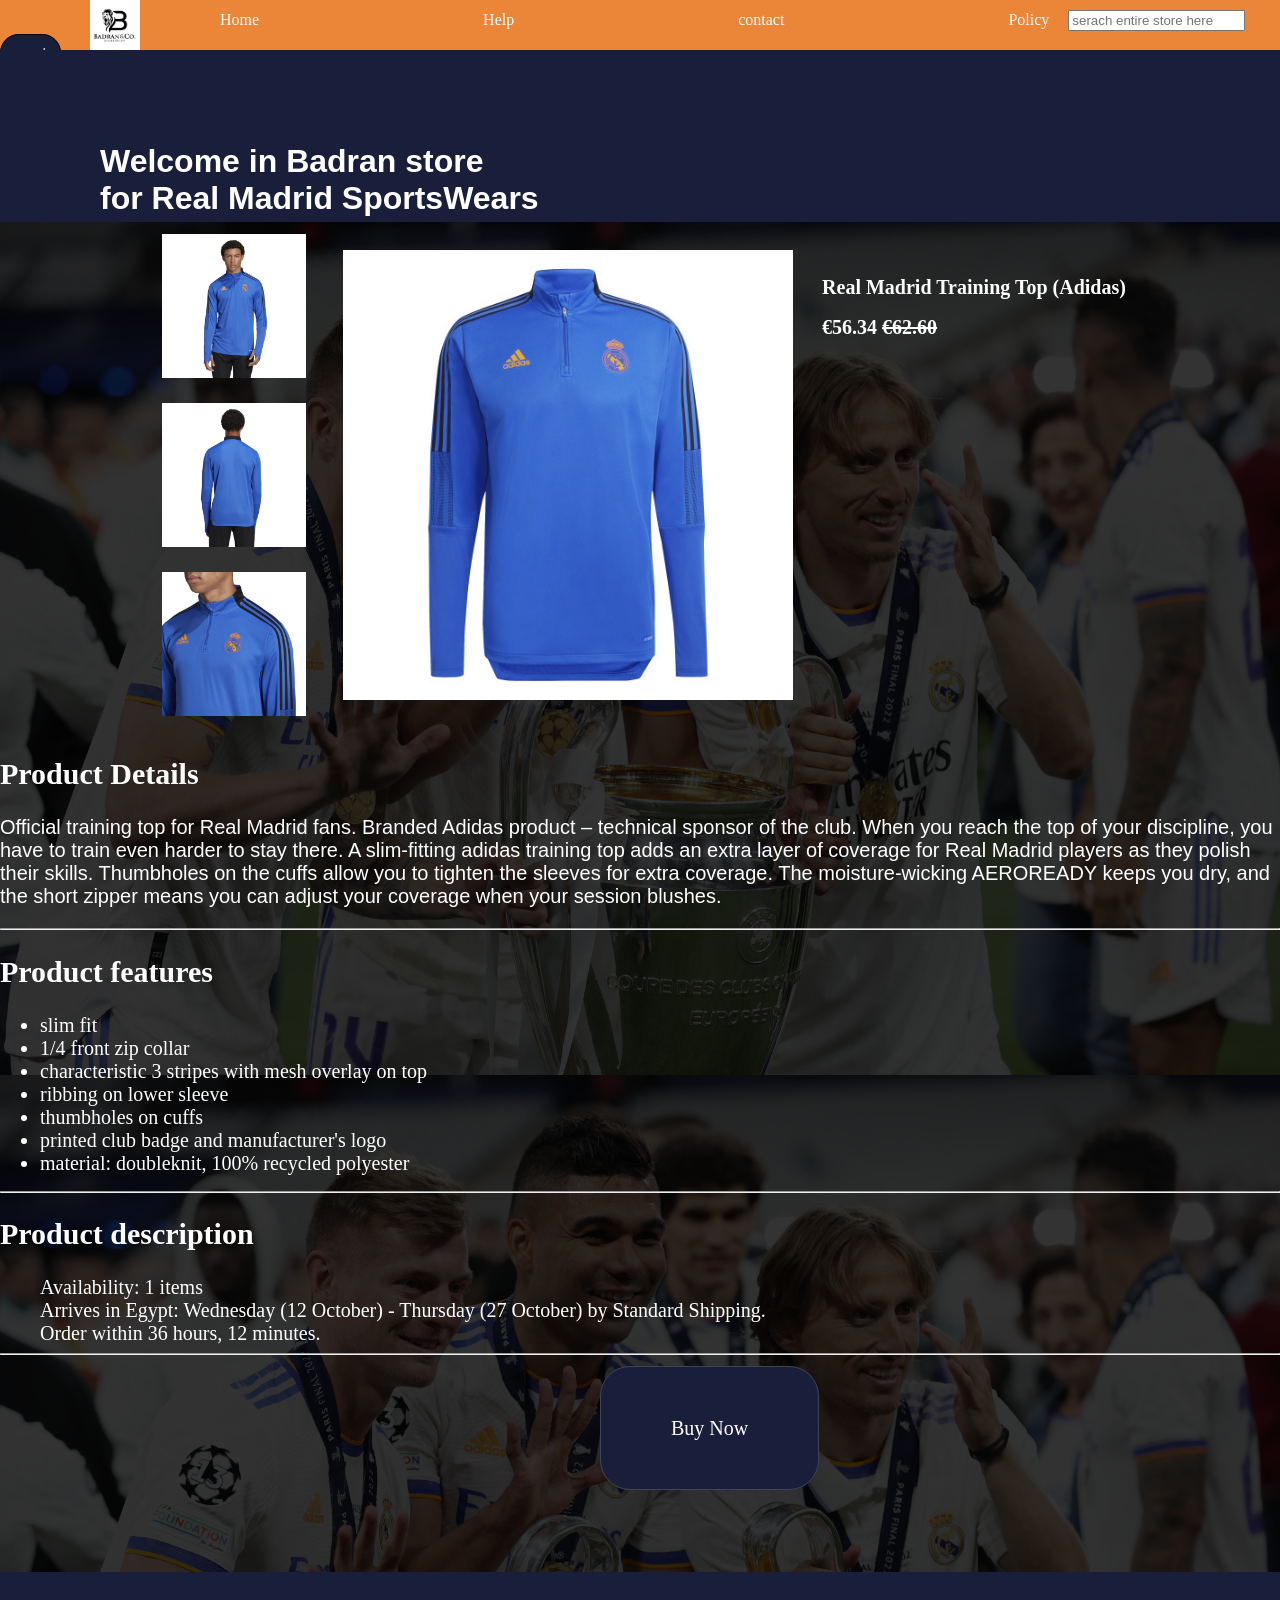
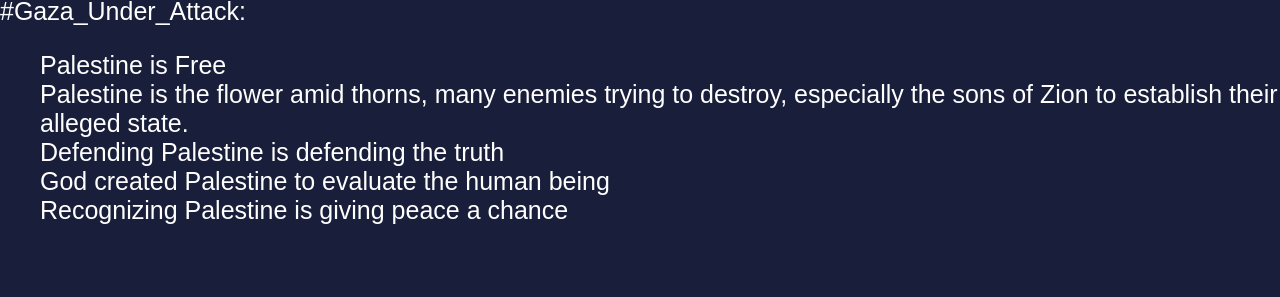
<file: details_p3.html>
<!DOCTYPE html>
<html lang="en">
<head>
    <meta charset="UTF-8">
    <meta http-equiv="X-UA-Compatible" content="IE=edge">
    <meta name="viewport" content="width=device-width, initial-scale=1.0">
    <title>Details_p3</title>
    <link rel="stylesheet" href="./css/p3.css">
    <link rel="icon" href="./img/iconn.jpg">
</head>
<body>
    <nav>
        <img src="./img/iconn.jpg" alt="">
        <a href="./Home_page.html" class="links" target="_blank">Home</a>
        <a href="./Help.html" target="_blank" class="links">Help</a>
        <a href="./contact.html" class="links">contact</a>
        <a href="#" class="links">Policy</a>
        <input  type="text" placeholder="serach entire store here">
        <button class="button">search</button>
        
    </nav>
    <br>
    <br>
    <br>
    <br>
    <header >
        <h1>
            Welcome in Badran store <br>
            for <abbr style="text-decoration: none;" title=" Biggest club in the World">Real Madrid</abbr>  SportsWears
        </h1>
        
    </header>
    <section class="section">
        <div class="cover">
            <table  align="center">
                <tr>
                    <td>
                        <img src="./img/pp3.jpg" alt="" width="160px" height="160px">
                    </td>
                    <td rowspan="3"><img src="./img/p3.jpg" width="100%"
                        height="100%" alt=""></td>
                        <td>
                            <h2>Real Madrid Training Top (Adidas)</h2>
                            <h2>€56.34 <del> €62.60</del></h2>
                        </td>
                </tr>
                <tr>
                    <td>
                        <img src="./img/ppp3.jpg" alt="" width="160px" height="160px">
                    </td>
                </tr>
                <tr>
                    <td>
                        <img src="./img/pppp3.jpg" alt="" width="160px" height="160px">
                    </td>
                </tr>
            </table>
            <h1>Product Details</h1>
            <p>
                Official training top for Real Madrid fans.

Branded Adidas product – technical sponsor of the club.

When you reach the top of your discipline, you have to train even harder to stay there. A slim-fitting adidas training top adds an extra layer of coverage for Real Madrid players as they polish their skills. Thumbholes on the cuffs allow you to tighten the sleeves for extra coverage. The moisture-wicking AEROREADY keeps you dry, and the short zipper means you can adjust your coverage when your session blushes.
            </p>
                <hr>
            <h1>Product features</h1>
            <ul>
                <li>slim fit</li>
                <li>1/4 front zip collar</li>
                <li>characteristic 3 stripes with mesh overlay on top</li>
                <li>ribbing on lower sleeve</li>
                <li>thumbholes on cuffs</li>
                <li>printed club badge and manufacturer's logo</li>
                <li>material: doubleknit, 100% recycled polyester</li>
            </ul>
            <hr>
            <h1>Product description</h1>
            <dd>
                Availability: 1 items
                <br>
                Arrives in Egypt: Wednesday (12 October) - Thursday (27 October) by Standard Shipping.
                <br>
                Order within 36 hours, 12 minutes. 
            </dd>
            <hr>
            <br>
            <br>
            <br>
            <a class="b"  href="./create_account.html" target="_blank"> Buy Now</a>
        </div>
    </section>
    <footer>
        <dt>
            <dl>#Gaza_Under_Attack:</dl>
            <dd>Palestine is Free</dd>
            <dd>Palestine is the flower amid thorns, many enemies trying to destroy, especially the sons of Zion to establish their alleged state.</dd>
            <dd>Defending Palestine is defending the truth</dd>
            <dd>God created Palestine to evaluate the human being</dd>
            <dd>Recognizing Palestine is giving peace a chance</dd>
        </dt>
    </footer>
</body>
</html>
</file>
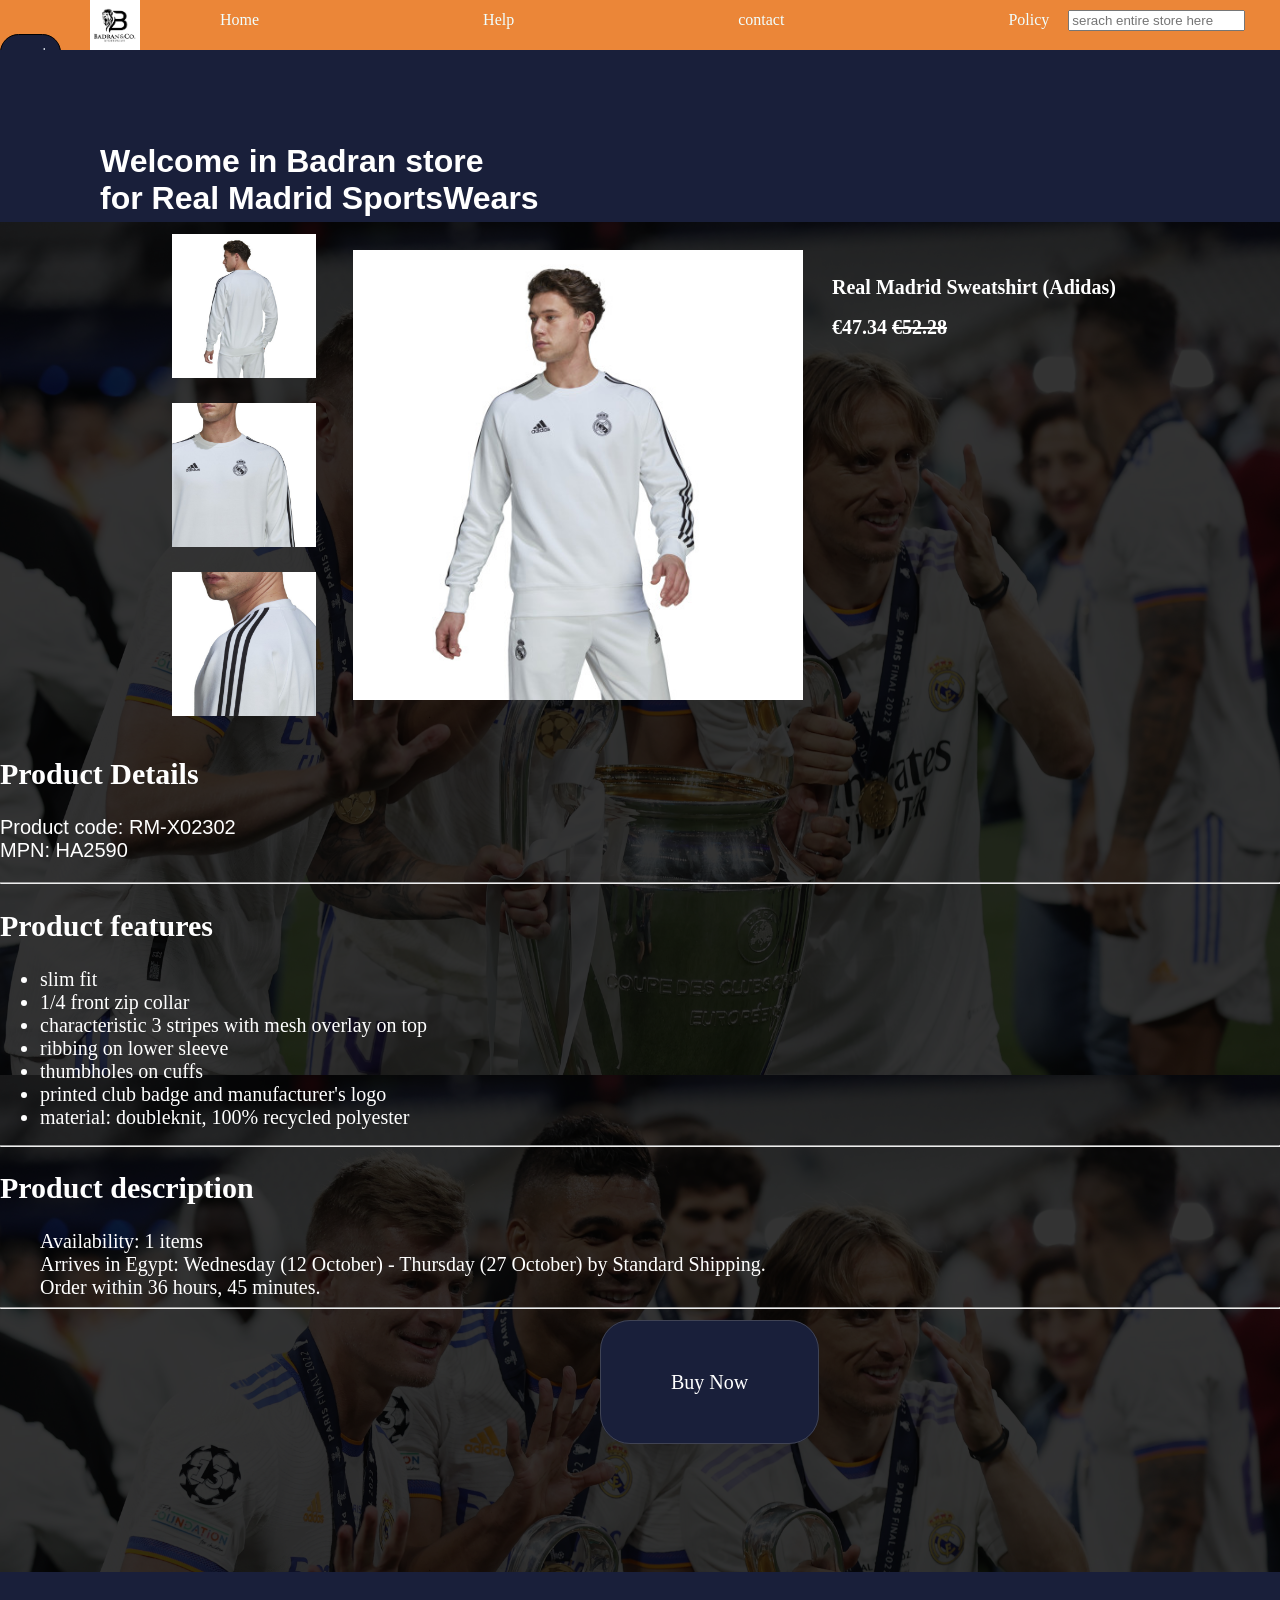
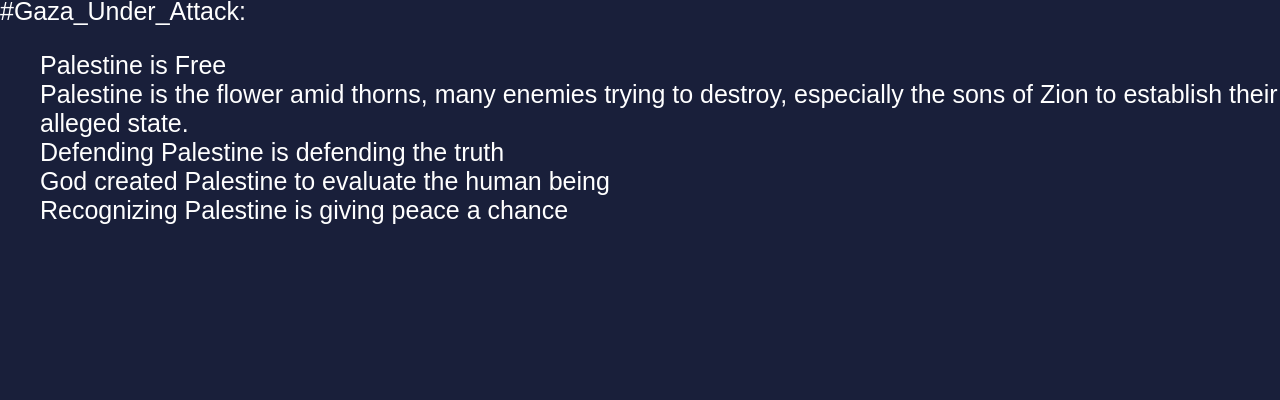
<file: details_p4.html>
<!DOCTYPE html>
<html lang="en">
<head>
    <meta charset="UTF-8">
    <meta http-equiv="X-UA-Compatible" content="IE=edge">
    <meta name="viewport" content="width=device-width, initial-scale=1.0">
    <title>details_p4</title>
    <link rel="stylesheet" href="./css/p4.css">
    <link rel="icon" href="./img/iconn.jpg">
</head>
<body>
    <nav>
        <img src="./img/iconn.jpg" alt="">
        <a href="./Home_page.html" class="links" target="_blank">Home</a>
        <a href="./Help.html" target="_blank" class="links">Help</a>
        <a href="./contact.html" target="_blank" class="links">contact</a>
        <a href="#" class="links">Policy</a>
        <input  type="text" placeholder="serach entire store here">
        <button class="button">search</button>
        
    </nav>
    <br>
    <br>
    <br>
    <br>
    <header >
        <h1>
            Welcome in Badran store <br>
            for <abbr style="text-decoration: none;" title=" Biggest club in the World">Real Madrid</abbr>  SportsWears
        </h1>
        
    </header>
    <section class="section">
        <div class="cover">
            <table  align="center">
                <tr>
                    <td>
                        <img src="./img/pp4.jpg" alt="" width="160px" height="160px">
                    </td>
                    <td rowspan="3"><img src="./img/p4.jpg" width="100%"
                        height="100%" alt=""></td>
                        <td>
                            <h2>Real Madrid Sweatshirt (Adidas)</h2>
                            <h2>€47.34 <del> €52.28</del></h2>
                        </td>
                </tr>
                <tr>
                    <td>
                        <img src="./img/ppp4.jpg" alt="" width="160px" height="160px">
                    </td>
                </tr>
                <tr>
                    <td>
                        <img src="./img/pppp4.jpg" alt="" width="160px" height="160px">
                    </td>
                </tr>
            </table>
            <h1>Product Details</h1>
            <p>
                Product code: RM-X02302
                <br>
                MPN: HA2590
            </p>
                <hr>
            <h1>Product features</h1>
            <ul>
                <li>slim fit</li>
                <li>1/4 front zip collar</li>
                <li>characteristic 3 stripes with mesh overlay on top</li>
                <li>ribbing on lower sleeve</li>
                <li>thumbholes on cuffs</li>
                <li>printed club badge and manufacturer's logo</li>
                <li>material: doubleknit, 100% recycled polyester</li>
            </ul>
            <hr>
            <h1>Product description</h1>
            <dd>
                Availability: 1 items
                <br>
                Arrives in Egypt: Wednesday (12 October) - Thursday (27 October) by Standard Shipping.
                <br>
                Order within 36 hours, 45 minutes. 
            </dd>
            <hr>
            <br>
            <br>
            <br>
            <a class="b"  href="./create_account.html" target="_blank"> Buy Now</a>
        </div>
    </section>
    <footer>
        <dt>
            <dl>#Gaza_Under_Attack:</dl>
            <dd>Palestine is Free</dd>
            <dd>Palestine is the flower amid thorns, many enemies trying to destroy, especially the sons of Zion to establish their alleged state.</dd>
            <dd>Defending Palestine is defending the truth</dd>
            <dd>God created Palestine to evaluate the human being</dd>
            <dd>Recognizing Palestine is giving peace a chance</dd>
        </dt>
    </footer>
</body>
</html>
</file>
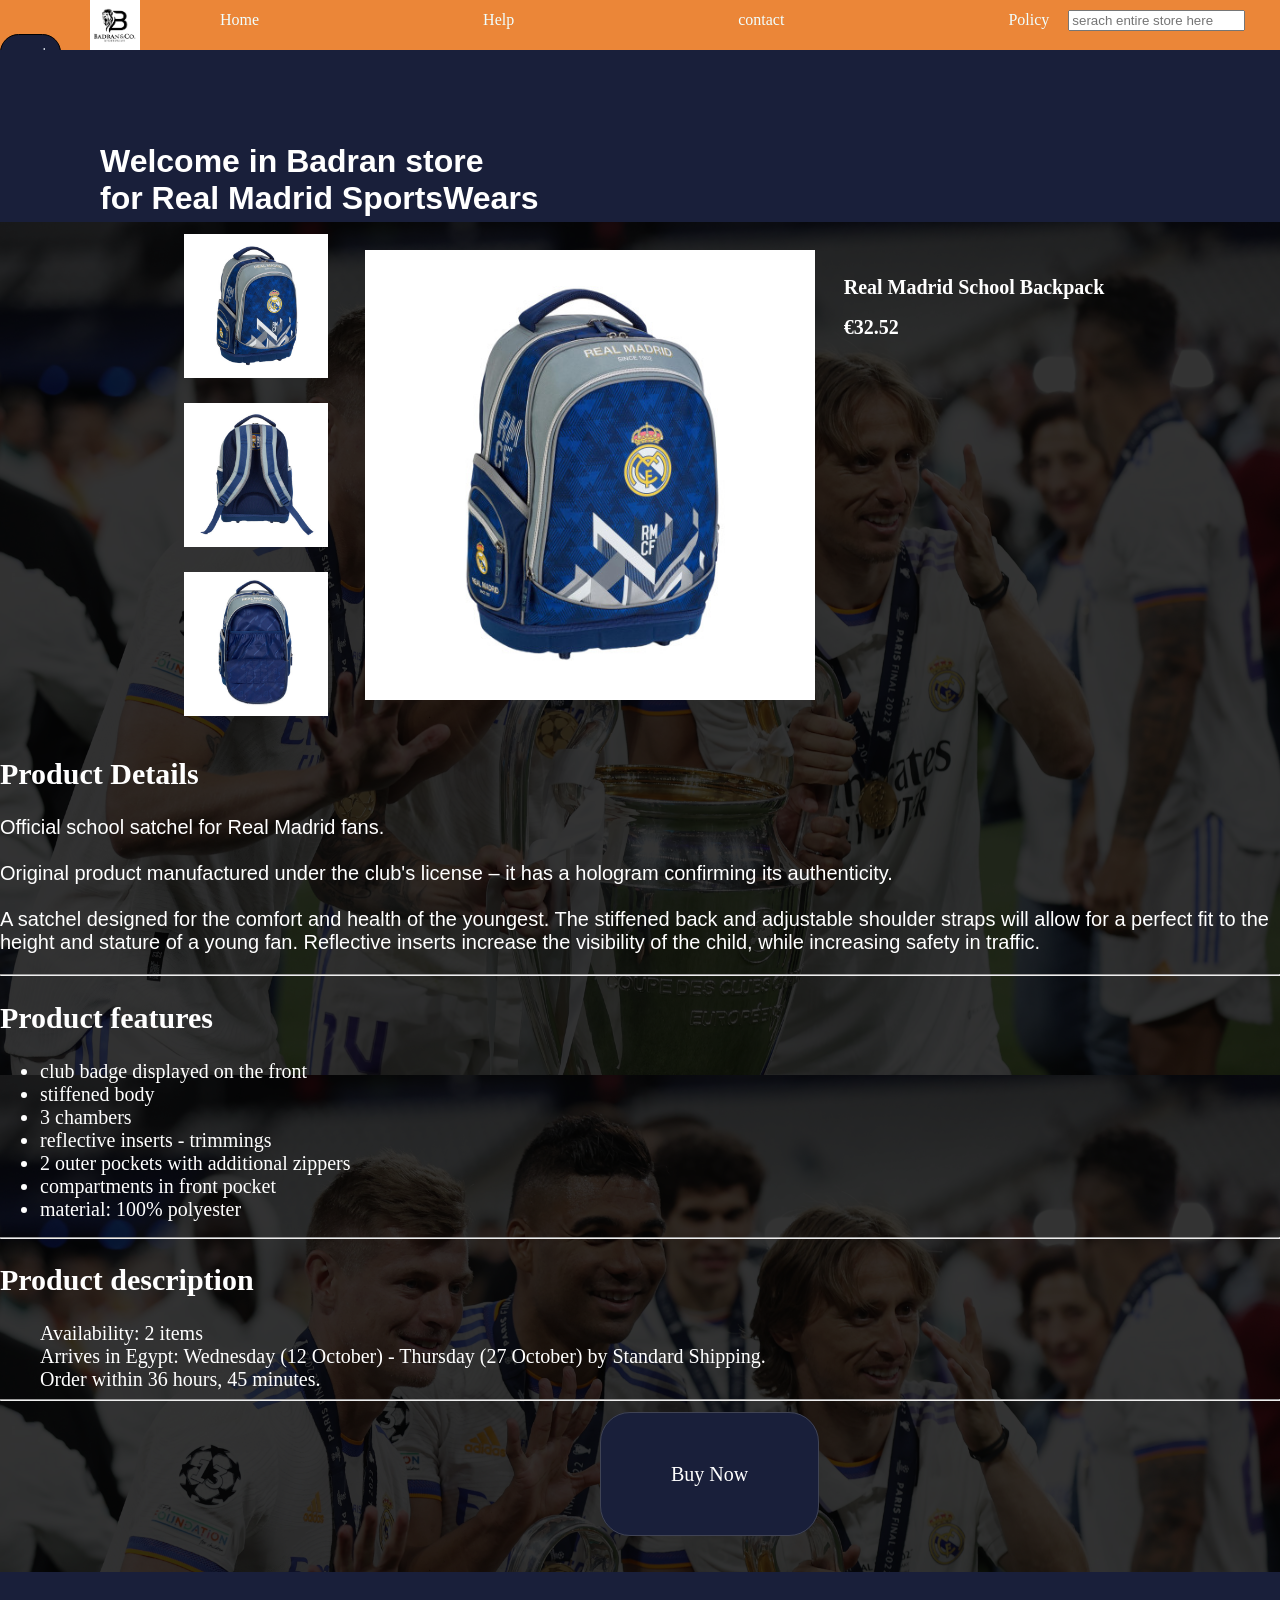
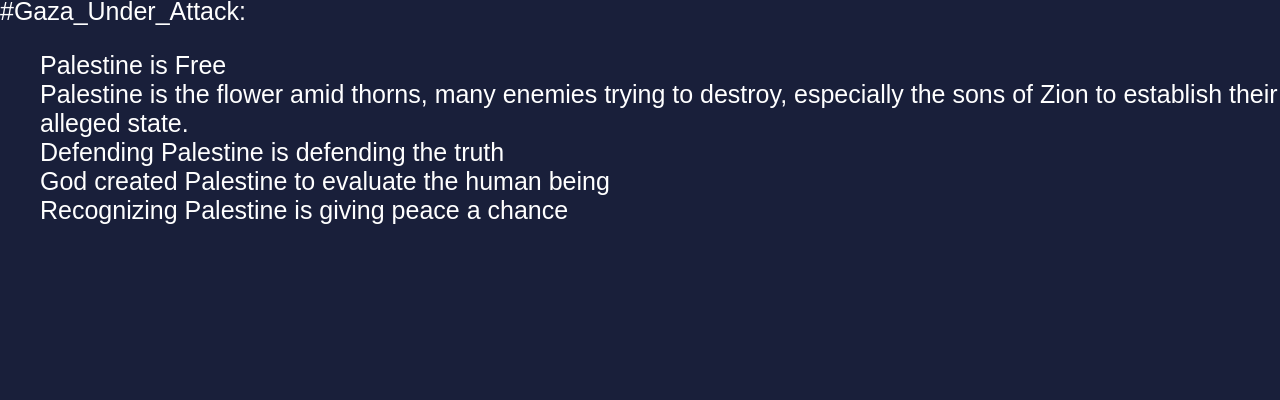
<file: details_p5.html>
<!DOCTYPE html>
<html lang="en">
<head>
    <meta charset="UTF-8">
    <meta http-equiv="X-UA-Compatible" content="IE=edge">
    <meta name="viewport" content="width=device-width, initial-scale=1.0">
    <title>details_p5</title>
    <link rel="stylesheet" href="./css/p4.css">
    <link rel="icon" href="./img/iconn.jpg">
</head>
<body>
    <nav>
        <img src="./img/iconn.jpg" alt="">
        <a href="./Home_page.html" class="links" target="_blank">Home</a>
        <a href="./Help.html" target="_blank" class="links">Help</a>
        <a href="./contact.html" target="_blank" class="links">contact</a>
        <a href="#" class="links">Policy</a>
        <input  type="text" placeholder="serach entire store here">
        <button class="button">search</button>
        
    </nav>
    <br>
    <br>
    <br>
    <br>
    <header >
        <h1>
            Welcome in Badran store <br>
            for <abbr style="text-decoration: none;" title=" Biggest club in the World">Real Madrid</abbr>  SportsWears
        </h1>
        
    </header>
    <section class="section">
        <div class="cover">
            <table  align="center">
                <tr>
                    <td>
                        <img src="./img/pp5.jpg" alt="" width="160px" height="160px">
                    </td>
                    <td rowspan="3"><img src="./img/p5.jpg" width="100%"
                        height="100%" alt=""></td>
                        <td>
                            <h2>Real Madrid School Backpack</h2>
                            <h2>€32.52</h2>
                        </td>
                </tr>
                <tr>
                    <td>
                        <img src="./img/ppp5.jpg" alt="" width="160px" height="160px">
                    </td>
                </tr>
                <tr>
                    <td>
                        <img src="./img/pppp5.jpg" alt="" width="160px" height="160px">
                    </td>
                </tr>
            </table>
            <h1>Product Details</h1>
            <p>
                Official school satchel for Real Madrid fans.
                <br>
                <br>
                Original product manufactured under the club's license – it has a hologram confirming its authenticity.
                <br>
                <br>
                A satchel designed for the comfort and health of the youngest. The stiffened back and adjustable shoulder straps will allow for a perfect fit to the height and stature of a young fan. Reflective inserts increase the visibility of the child, while increasing safety in traffic.
            </p>
                <hr>
            <h1>Product features</h1>
            <ul>
                <li>club badge displayed on the front</li>
                <li>stiffened body</li>
                <li>3 chambers</li>
                <li>reflective inserts - trimmings </li>
                <li>2 outer pockets with additional zippers</li>
                <li>compartments in front pocket</li>
                <li>material: 100% polyester</li>
            </ul>
            <hr>
            <h1>Product description</h1>
            <dd>
                Availability: 2 items
                <br>
                Arrives in Egypt: Wednesday (12 October) - Thursday (27 October) by Standard Shipping.
                <br>
                Order within 36 hours, 45 minutes. 
            </dd>
            <hr>
            <br>
            <br>
            <br>
            <a class="b"  href="./create_account.html" target="_blank"> Buy Now</a>
        </div>
    </section>
    <footer>
        <dt>
            <dl>#Gaza_Under_Attack:</dl>
            <dd>Palestine is Free</dd>
            <dd>Palestine is the flower amid thorns, many enemies trying to destroy, especially the sons of Zion to establish their alleged state.</dd>
            <dd>Defending Palestine is defending the truth</dd>
            <dd>God created Palestine to evaluate the human being</dd>
            <dd>Recognizing Palestine is giving peace a chance</dd>
        </dt>
    </footer>
</body>
</html>
</file>
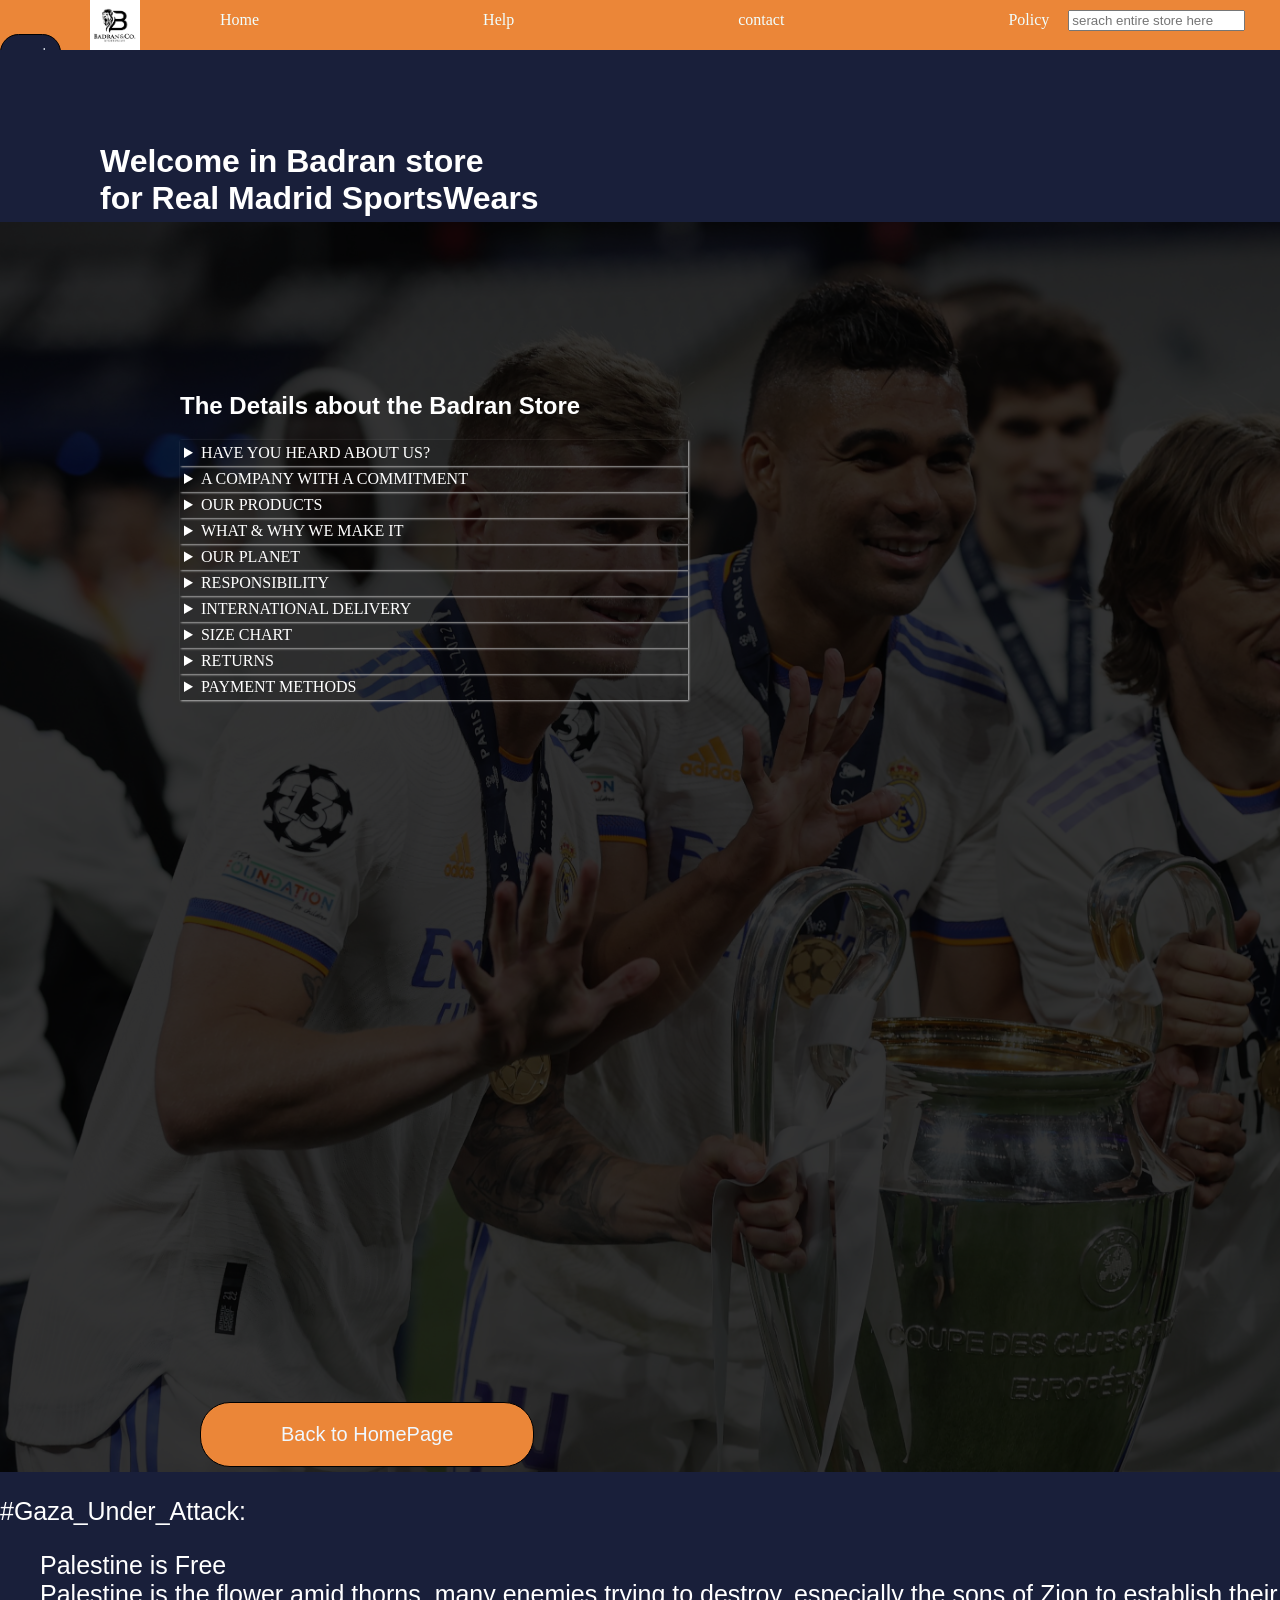
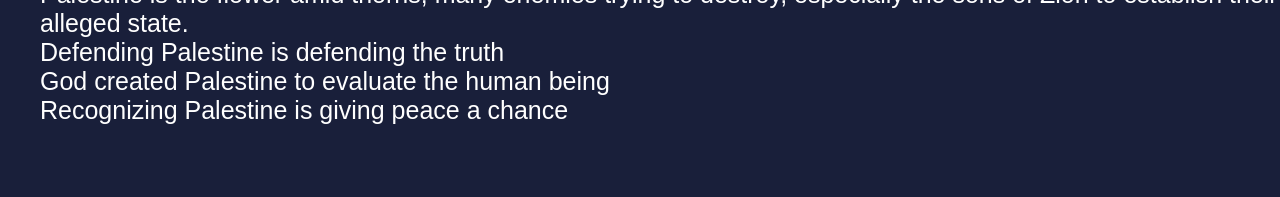
<file: Help.html>
<!DOCTYPE html>
<html lang="en">
<head>
    <meta charset="UTF-8">
    <meta http-equiv="X-UA-Compatible" content="IE=edge">
    <meta name="viewport" content="width=device-width, initial-scale=1.0">
    <title>Help</title>
    <link rel="stylesheet" href="./css/help.css">
    <link rel="icon" href="./img/iconn.jpg">
</head>
<body>
    <nav>
        <img src="./img/iconn.jpg" alt="">
        <a href="./Home_page.html" class="links" target="_blank">Home</a>
        <a href="./Help.html" class="links" target="_blank">Help</a>
        <a href="./contact.html" target="_blank"  class="links">contact</a>
        <a href="#" class="links">Policy</a>
        <input  type="text" placeholder="serach entire store here">
        <button class="button">search</button>
        
    </nav>
    <br>
    <br>
    <br>
    <br>
    <header >
        <h1>
            Welcome in Badran store <br>
            for <abbr style="text-decoration: none;" title=" Biggest club in the World">Real Madrid</abbr>  SportsWears
        </h1>
        
    </header>
    <section class="section">
        <div class="cover">
            <div class="box">
                <h1>The Details about the Badran Store</h1>
                <details>
                    <summary>HAVE YOU HEARD ABOUT US?</summary>
                    <p>
                        We are driven by the belief that the best sports products should be accessible to everyone.
                        <br>
                        Ever-evolving and high performance design, the best quality at the lowest possible price, and expert advice that customers of all ages, backgrounds and skill levels can access in-store or online, from anywhere, at any time, is what makes us who we are. And we’re pretty proud of that.
                    </p>
                </details>
                <details>
                    <summary>A COMPANY WITH A COMMITMENT</summary>
                    <p>
                        Yes, we’re an international sports retailer with 2080 stores in 56 countries, and if you look a little closer, you’ll see we’re so much more.
                    </p>
                </details>
                <details>
                    <summary>OUR PRODUCTS</summary>
                    <p>
                        ur priority has always been the people who play sports. We avoid segmenting by brand or type of product and instead focus on each individual discipline. This means experts in specific fields can use their knowledge and experience to create the very best products for their sport.
                    </p>
                </details>
                <details>
                    <summary>WHAT & WHY WE MAKE IT</summary>
                    <p>
                        We design our products to be simple yet smart, stylish yet practical, affordable with a focus on quality. Since the beginning, low prices have been our way of making our products available to as many people as practically possible.
                        <br>
                        <br>
                        Our teams are encouraged to innovate, to question and challenge, to make strategic choices inspired by a global vision, and to design with the user’s needs in mind.
                        <br>
                        <br>
                        Once we’ve imagined the products you’ll take with you to your next match or session, we develop prototypes, then test and retest every single one.
                    </p>
                </details>
                <details>
                    <summary>OUR PLANET</summary>
                    <p>
                        We help people stay healthy for longer through sports and, at the same time, aim to have a positive impact on the planet.
                        <br>
                        <br>
                        Many of the products we design, manufacture and sell will be used in the great outdoors. We believe in preserving our playground and so we adhere to the Blue Economy principle and follow sustainable production methods to help extend the life of Earth and its inhabitants.
                    </p>
                </details>
                <details>
                    <summary>RESPONSIBILITY</summary>
                    <p>
                        Turning plastic bottles into running jackets and using natural fabrics where we can all help to reduce our carbon footprint.
                        <br>
                        <br>
                        If your bike is broken, we’ll fix it for you to stop more unnecessary rubbish going to landfill.
                        <br>
                        <br>
                        As well as protecting the people of today, we want to help ensure a bright future for the next generation, and the one after that, so everyone can enjoy practicing sports and staying healthy in a safe and thriving outdoor environment.
                        <br>
                        <br>
                        The current state of our environment needs to be addressed. The time for awareness has passed and it’s time for action, which is why we’re embracing our responsibility to reduce, reuse, recycle and repair now,
                    </p>
                </details>
                <details>
                    <summary>International delivery</summary>
                    <p>
                        We ship to about 200 countries worldwide. You can select your country of delivery in the Cart.
                    </p>
                </details>
                <details>
                    <summary>Size chart</summary>
                    <p>
                        Clothing should not only be satisfying to look at but it also must fit. If you are unsure when choosing a size, have a look at our special guide.
                    </p>
                </details>
                <details>
                    <summary>Returns</summary>
                    <p>
                        According to EU Directive no. 2011/83/UE, the customer may cancel the contract using the prescribed cancellation form within 14 days from the delivery date.
                        <br>
                        If you wish to return the product:
                        <br>
                        Fill in standard cancellation form (see example in pdf or doc).
                        Send the signed form together with the purchased goods in unaltered shape and with original tags at your own expense to:
                        <br>
                        AmStadion.com
                        Nasr City
                        31-564 cairo
                        egypt
                    </p>
                </details>
                <details>
                    <summary>Payment methods</summary>
                    <p>
                        We accept payments with MasterCard, Visa, American Express and UnionPay cards at no extra charge. Transactions are being settled in EUR (€) and the final price is always displayed at the checkout.
                        <br>
                        In case of any issues with credit or debit card payments, you can opt for payment with the standard bank transfer. Please keep in mind that it may extend the delivery time, as it takes up to 5 business days for the transfer to reach our bank account.
                    </p>
                </details>
                
                
            </div>
            <a href="./Home_page.html" target="_blank"><button class="b">Back to HomePage </button></a>
        </div>
    </section>
    <footer>
        <dt>
            <dl>#Gaza_Under_Attack:</dl>
            <dd>Palestine is Free</dd>
            <dd>Palestine is the flower amid thorns, many enemies trying to destroy, especially the sons of Zion to establish their alleged state.</dd>
            <dd>Defending Palestine is defending the truth</dd>
            <dd>God created Palestine to evaluate the human being</dd>
            <dd>Recognizing Palestine is giving peace a chance</dd>
        </dt>
    </footer>
</body>
</html>
</file>
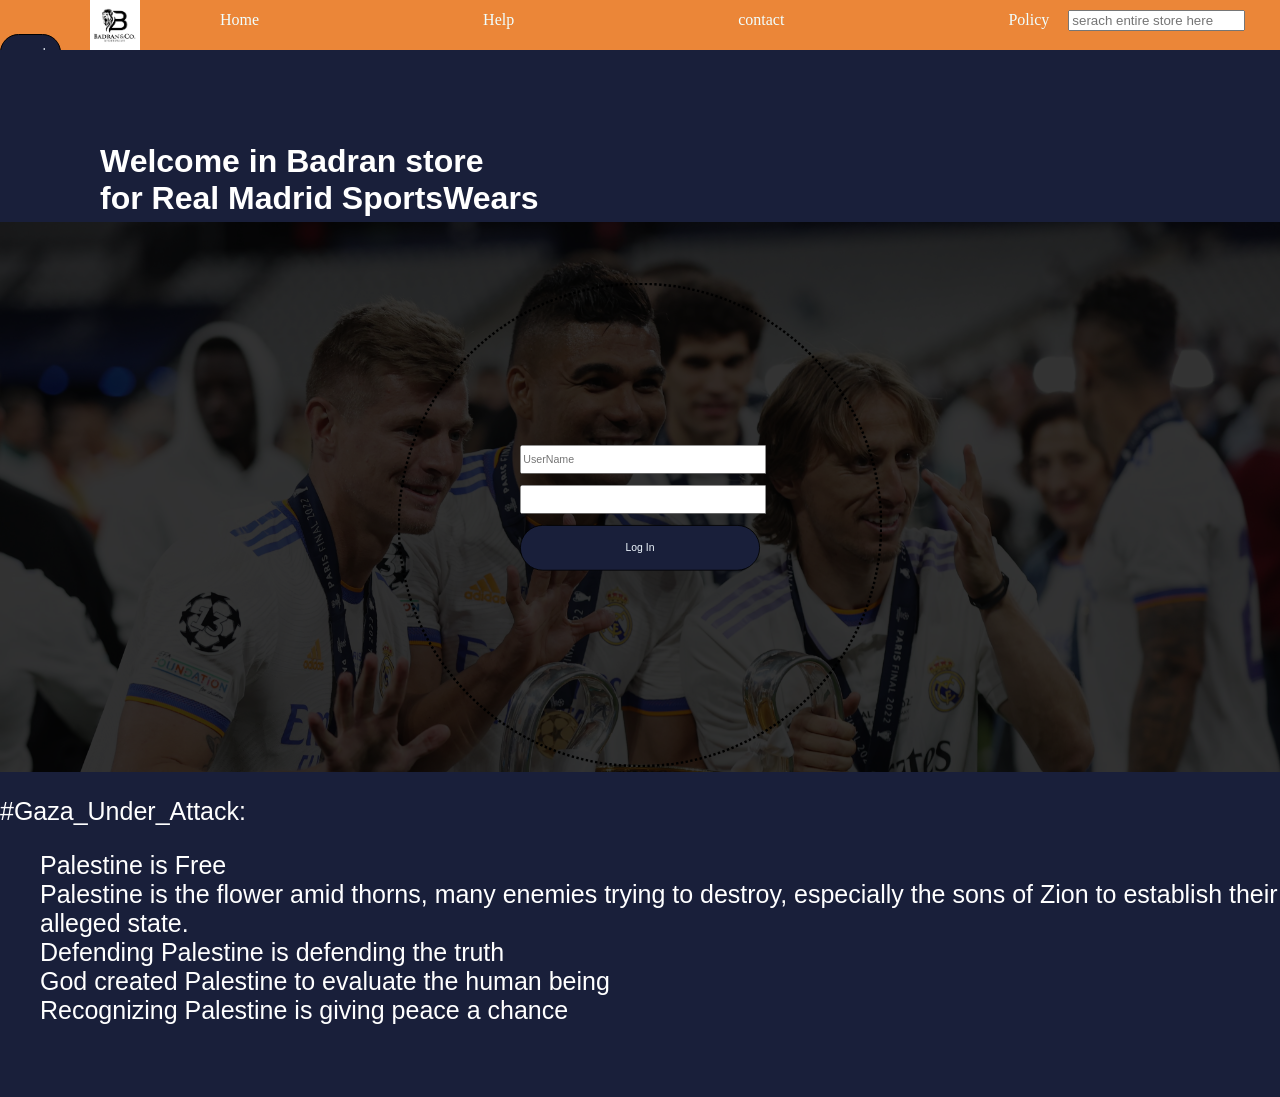
<file: Log_in.html>
<!DOCTYPE html>
<html lang="en">
<head>
    <meta charset="UTF-8">
    <meta http-equiv="X-UA-Compatible" content="IE=edge">
    <meta name="viewport" content="width=device-width, initial-scale=1.0">
    <title>log_in</title>
    <link rel="stylesheet" href="./css/log.css">
    <link rel="icon" href="./img/iconn.jpg">
</head>
<body>
    <nav>
        <img src="./img/iconn.jpg" alt="">
        <a href="./Home_page.html" class="links" target="_blank">Home</a>
        <a href="./Help.html" target="_blank" class="links">Help</a>
        <a href="./contact.html" target="_blank" class="links">contact</a>
        <a href="#" class="links">Policy</a>
        <input  type="text" placeholder="serach entire store here">
        <button class="button">search</button>
        
    </nav>
    <br>
    <br>
    <br>
    <br>
    <header >
        <h1>
            Welcome in Badran store <br>
            for <abbr style="text-decoration: none;" title=" Biggest club in the World">Real Madrid</abbr>  SportsWears
        </h1>
        
    </header>
    <section class="section">
        <div class="cover">
            <div class="box">
                <form action="./confirm.html" method="get" target="_blank">
                    <input type="text" class="in1" name="User" required placeholder="UserName">
                    <input type="password" class="in2" name="pass" required>
                    <input type="submit" class="in3" value="Log In">
                </form>
            </div>
        </div>
    </section>
    <footer>
        <dt>
            <dl>#Gaza_Under_Attack:</dl>
            <dd>Palestine is Free</dd>
            <dd>Palestine is the flower amid thorns, many enemies trying to destroy, especially the sons of Zion to establish their alleged state.</dd>
            <dd>Defending Palestine is defending the truth</dd>
            <dd>God created Palestine to evaluate the human being</dd>
            <dd>Recognizing Palestine is giving peace a chance</dd>
        </dt>
    </footer>
</body>
</html>
</file>
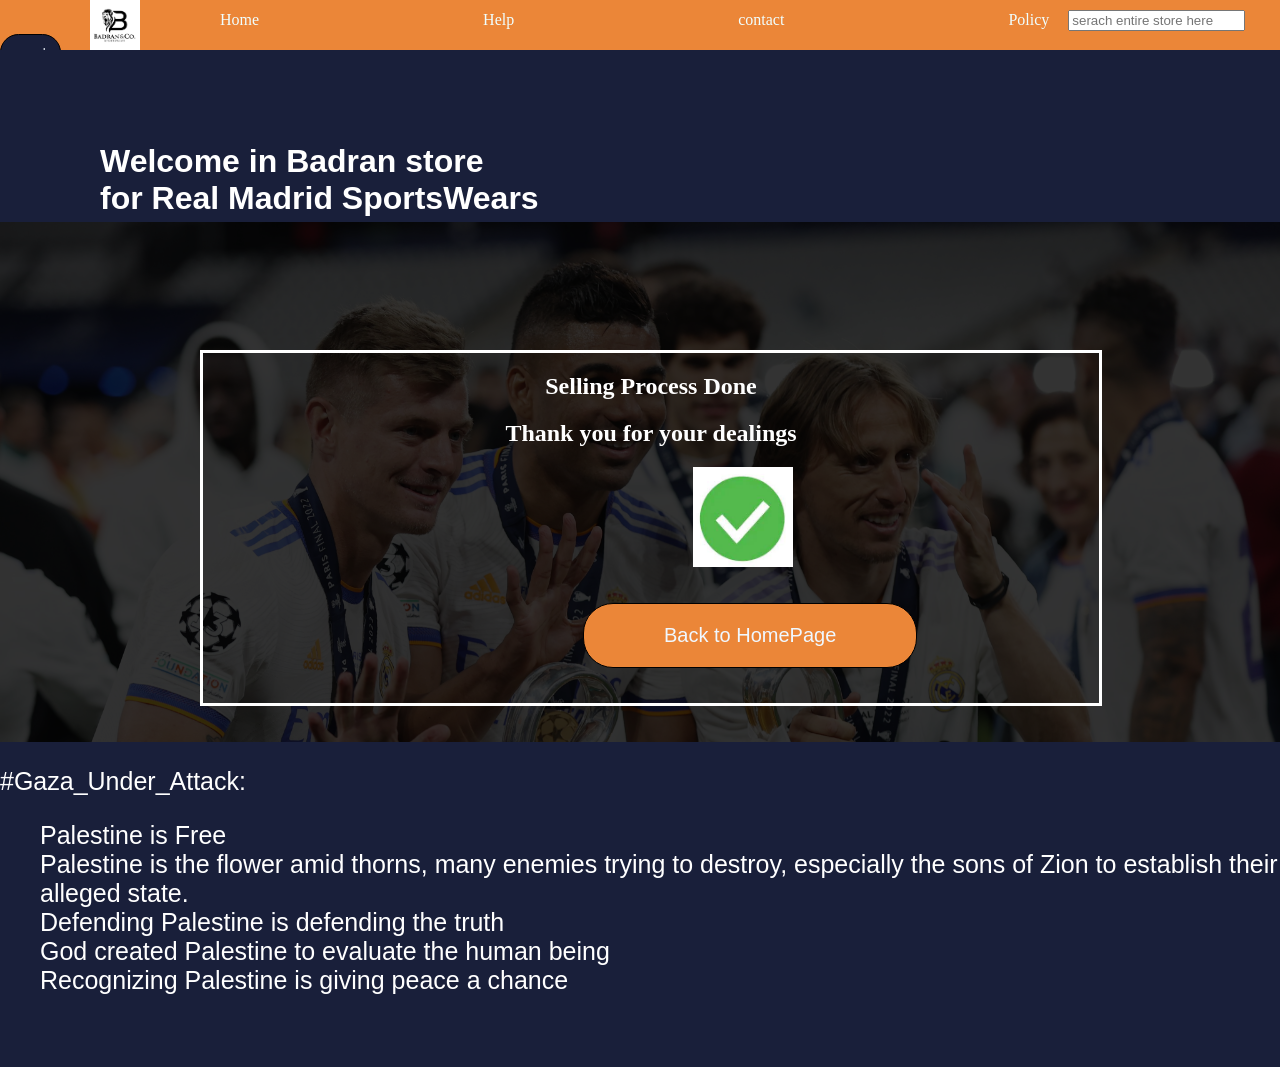
<file: thank.html>
<!DOCTYPE html>
<html lang="en">
<head>
    <meta charset="UTF-8">
    <meta http-equiv="X-UA-Compatible" content="IE=edge">
    <meta name="viewport" content="width=device-width, initial-scale=1.0">
    <title>Thank</title>
    <link rel="stylesheet" href="./css/thank.css">
    <link rel="icon" href="./img/iconn.jpg">
</head>
<body>
    <nav>
        <img src="./img/iconn.jpg" alt="">
        <a href="./Home_page.html" class="links" target="_blank">Home</a>
        <a href="./Help.html" class="links" target="_blank">Help</a>
        <a href="./contact.html" target="_blank" class="links">contact</a>
        <a href="#" class="links">Policy</a>
        <input  type="text" placeholder="serach entire store here">
        <button class="button">search</button>
        
    </nav>
    <br>
    <br>
    <br>
    <br>
    <header >
        <h1>
            Welcome in Badran store <br>
            for <abbr style="text-decoration: none;" title=" Biggest club in the World">Real Madrid</abbr>  SportsWears
        </h1>
        
    </header>
    <section class="section">
        <div class="cover">
            <div class="box">
                <h1>Selling Process Done</h1>
                <h1>Thank you for your dealings</h1>
                <div class="mark">
                    <img src="./img/mark.jfif" alt="">
                </div>
                <a href="./Home_page.html" target="_blank"><button class="b">Back to HomePage </button></a>
            </div>
        </div>
    </section>
    <footer>
        <dt>
            <dl>#Gaza_Under_Attack:</dl>
            <dd>Palestine is Free</dd>
            <dd>Palestine is the flower amid thorns, many enemies trying to destroy, especially the sons of Zion to establish their alleged state.</dd>
            <dd>Defending Palestine is defending the truth</dd>
            <dd>God created Palestine to evaluate the human being</dd>
            <dd>Recognizing Palestine is giving peace a chance</dd>
        </dt>
    </footer>
</body>
</html>
</file>
<file: css/home_page.css>
body{
    margin: 0;
    padding: 0;
    height: 2000px;
    background-color: #191f3a;
}
nav{
    width: 100%;
    height: 50px;
    background-color: #eb8638;
    position: fixed;
    z-index: 100;
    overflow: hidden;
    /* position: relative; */
}
nav img {
    width: 50px;
    height: 100%;
    position: absolute;
    left: 90px;
}
.links{
    text-decoration: none;
    color: azure;
    /* align-items: center; */
    /* padding: 50px; */
    margin-left: 220px;
    transition: 1s all;

}
.links:hover{
    color: blue;
}
nav input{
    /* margin-left: 100px; */
    margin-bottom: 3px;
    margin-top:10px ;
    margin-left: 15px;
}
.button {
    color: aliceblue;
    background-color: #191f3a;
    border-radius: 30px;
    font-weight: 300;
    font-size: 13px;
    padding: 10px 10px;
    text-decoration: none;
    transition: all 0.4s ease;
    border :  1px solid rgb(0, 0, 0);
    cursor: pointer;   
}
.button:hover{
    color:rgb(9, 1, 15);
    background-color: #ffffff;
    border: 1px solid #eb8638;
    transition: all .4s ease;
    transform: scale(1.1);
    
}
header{
    width: 100%;
    height: 250px;
    /* background-color: #ffffff; */
    color: #ffffff;
    position: absolute;
    top: 50px;
    position: relative;
}
header h1{
    font-family:'Franklin Gothic Medium', 'Arial Narrow', Arial, sans-serif;
    position: absolute;
    left: 100px;
    top: 50px;

}

.section{
    width: 100%;
    height: 3000px;
    background-size: contain;
    background-repeat:inherit;
    /* background-color: #eb8638; */
    background-image: url(../img/cover.jpg);
    /* background-color: rgba(7, 0, 0, 0.9); */
}
.cover{
    width: 100%;
    height: 100%;
    background-color: rgba(0, 0, 0, 0.8);
}
.parent{
    width: 90%;
    height: 600px;
    /* background-color: aqua; */
    margin: auto;

}
.product{
    width: 19%;
    height: 100%;
    /* background-color: bisque; */
    float: left;
    margin: 5px;
    text-align: center;
    transition: 0.5s all ;
    transform: scale(0.9);
}
.product:hover{
    transform: scale(1.05);
}
.product p{
    color: antiquewhite;
}
.product a{
    text-decoration: none;
    color: aliceblue;
    transition: 0.5s all;
}
.product a:hover{
    color: cornflowerblue;
}
.product img{
    width: 100%;
    height: 75%;
    
}
footer{
    /* background-color: #eb8638; */
    width: 100%;
    height: 300px;
    font-size: 25px;
    font-family: 'Franklin Gothic Medium', 'Arial Narrow', Arial, sans-serif;
    color: #ffffff;
}
</file>
<file: css/confirm.css>
body{
    margin: 0;
    padding: 0;
    /* height: 2000px; */
    background-color: #191f3a;
    position: relative;
}
nav{
    width: 100%;
    height: 50px;
    background-color: #eb8638;
    position: fixed;
    z-index: 100;
    overflow: hidden;
    /* position: relative; */
}
nav img {
    width: 50px;
    height: 100%;
    position: absolute;
    left: 90px;
}
.links{
    text-decoration: none;
    color: azure;
    align-items: center;
    /* padding: 50px; */
    margin-left: 220px;
    transition: 1s all;

}
.links:hover{
    color: blue;
}
nav input{
    /* margin-left: 100px; */
    margin-bottom: 3px;
    margin-top:10px ;
    margin-left: 15px;
}
.button {
    color: aliceblue;
    background-color: #191f3a;
    border-radius: 30px;
    font-weight: 300;
    font-size: 13px;
    padding: 10px 10px;
    text-decoration: none;
    transition: all 0.4s ease;
    border :  1px solid rgb(0, 0, 0);   
}
.button:hover{
    color:rgb(9, 1, 15);
    background-color: #ffffff;
    border: 1px solid #eb8638;
    transition: all .4s ease;
    transform: scale(1.1);
    
}
header{
    width: 100%;
    height: 150px;
    /* background-color: #191f3a; */
    color: #ffffff;
    position: relative;
}
header h1{
    font-family:'Franklin Gothic Medium', 'Arial Narrow', Arial, sans-serif;
    position: absolute;
    left: 100px;
    top: 50px;

}
.section{
    width: 100%;
    height: 400px;
    background-size: cover;
    background-repeat:no-repeat;
    /* background-color: #eb8638; */
    background-image: url(../img/cover.jpg);
    /* background-color: rgba(7, 0, 0, 0.9); */
    /* text-align: center; */
}
.cover{
    width: 100%;
    height: 100%;
    background-color: rgba(0, 0, 0, 0.8);
}
.box{
    width: 70%;
    margin: auto;
    position: absolute;
    top: 300px;
    left: 200px;
}
.box p{
    color: #ffffff;
    font-family:'Franklin Gothic Medium', 'Arial Narrow', Arial, sans-serif;
    font-size: 20px;
}
.b{
    color: aliceblue;
    background-color: #191f3a;
    border-radius: 30px;
    font-weight: 300;
    font-size: 20px;
    padding: 20px 80px;
    text-decoration: none;
    transition: all 0.4s ease;
    border :  1px solid rgb(0, 0, 0);
}
.b:hover{
    color:rgb(255, 255, 255);
    background-color: #00a400;
    border: 1px solid #191f3a ;
    transition: all .4s ease;
    transform: scale(1.1);
}
footer{
    /* background-color: #eb8638; */
    width: 100%;
    height: 300px;
    font-size: 25px;
    font-family: 'Franklin Gothic Medium', 'Arial Narrow', Arial, sans-serif;
    color: #ffffff;
}
</file>
<file: css/contact.css>
body{
    margin: 0;
    padding: 0;
    height: 500px;
    background-color: #191f3a;
}
nav{
    width: 100%;
    height: 50px;
    background-color: #eb8638;
    position: fixed;
    z-index: 100;
    overflow: hidden;
    /* position: relative; */
}
nav img {
    width: 50px;
    height: 100%;
    position: absolute;
    left: 90px;
}
.links{
    text-decoration: none;
    color: azure;
    align-items: center;
    /* padding: 50px; */
    margin-left: 220px;
    transition: 1s all;

}
.links:hover{
    color: blue;
}
nav input{
    /* margin-left: 100px; */
    margin-bottom: 3px;
    margin-top:10px ;
    margin-left: 15px;
}
.button {
    color: aliceblue;
    background-color: #191f3a;
    border-radius: 30px;
    font-weight: 300;
    font-size: 13px;
    padding: 10px 10px;
    text-decoration: none;
    transition: all 0.4s ease;
    border :  1px solid rgb(0, 0, 0);   
}
.button:hover{
    color:rgb(9, 1, 15);
    background-color: #ffffff;
    border: 1px solid #eb8638;
    transition: all .4s ease;
    transform: scale(1.1);
    
}
header{
    width: 100%;
    height: 150px;
    /* background-color: #191f3a; */
    color: #ffffff;
    position: relative;
}
header h1{
    font-family:'Franklin Gothic Medium', 'Arial Narrow', Arial, sans-serif;
    position: absolute;
    left: 100px;
    top: 50px;

}
.section{
    width: 100%;
    height: 850px;
    background-size: cover;
    background-repeat:no-repeat;
    /* background-color: #eb8638; */
    background-image: url(../img/cover.jpg);
    /* background-color: rgba(7, 0, 0, 0.9); */
    /* text-align: center; */
}
.cover{
    width: 100%;
    height: 100%;
    background-color: rgba(0, 0, 0, 0.8);
}
.box{
    width: 30%;
    height: 500px;
    background-color: #121111;
    margin: auto;
    text-align: center;
    box-shadow: #191f3a 20px 20px;
    
}
.box h1{
    color: #ffffff;
    font-size: 30px;
    font-family: 'Franklin Gothic Medium', 'Arial Narrow', Arial, sans-serif;
}
.box h2{
    color: #ffffff;
    font-family: 'Gill Sans', 'Gill Sans MT', Calibri, 'Trebuchet MS', sans-serif;
    font-size: 20px;
}
.box input:placeholder-shown{
    font-size: 15px;
    
}
.box label{
    color: #ffffff;
    font-size: 30px;
    font-family: 'Franklin Gothic Medium', 'Arial Narrow', Arial, sans-serif;


}
.sign{
    color: aliceblue;
    background-color: #191f3a;
    border-radius: 30px;
    font-weight: 300;
    font-size: 13px;
    padding: 20px 20px;
    text-decoration: none;
    transition: all 0.4s ease;
    border :  1px solid rgb(0, 0, 0);

}
.sign:hover{
    color:rgb(9, 1, 15);
    background-color: #ffffff;
    border: 1px solid #eb8638;
    transition: all .4s ease;
    transform: scale(1.1);
}
footer{
    /* background-color: #eb8638; */
    width: 100%;
    height: 300px;
    font-size: 25px;
    font-family: 'Franklin Gothic Medium', 'Arial Narrow', Arial, sans-serif;
    color: #ffffff;
}
</file>
<file: css/create.css>
body{
    margin: 0;
    padding: 0;
    height: 500px;
    background-color: #191f3a;
}
nav{
    width: 100%;
    height: 50px;
    background-color: #eb8638;
    position: fixed;
    z-index: 100;
    overflow: hidden;
    /* position: relative; */
}
nav img {
    width: 50px;
    height: 100%;
    position: absolute;
    left: 90px;
}
.links{
    text-decoration: none;
    color: azure;
    align-items: center;
    /* padding: 50px; */
    margin-left: 220px;
    transition: 1s all;

}
.links:hover{
    color: blue;
}
nav input{
    /* margin-left: 100px; */
    margin-bottom: 3px;
    margin-top:10px ;
    margin-left: 15px;
}
.button {
    color: aliceblue;
    background-color: #191f3a;
    border-radius: 30px;
    font-weight: 300;
    font-size: 13px;
    padding: 10px 10px;
    text-decoration: none;
    transition: all 0.4s ease;
    border :  1px solid rgb(0, 0, 0);   
}
.button:hover{
    color:rgb(9, 1, 15);
    background-color: #ffffff;
    border: 1px solid #eb8638;
    transition: all .4s ease;
    transform: scale(1.1);
    
}
header{
    width: 100%;
    height: 150px;
    /* background-color: #191f3a; */
    color: #ffffff;
    position: relative;
}
header h1{
    font-family:'Franklin Gothic Medium', 'Arial Narrow', Arial, sans-serif;
    position: absolute;
    left: 100px;
    top: 50px;

}
.section{
    width: 100%;
    height: 550px;
    background-size: cover;
    background-repeat:no-repeat;
    /* background-color: #eb8638; */
    background-image: url(../img/cover.jpg);
    /* background-color: rgba(7, 0, 0, 0.9); */
    /* text-align: center; */
}
.cover{
    width: 100%;
    height: 100%;
    background-color: rgba(0, 0, 0, 0.8);
}
.box{
    width: 30%;
    height: 500px;
    background-color: #121111;
    margin: auto;
    text-align: center;
    box-shadow: #191f3a 20px 20px;
    
}
.box h1{
    color: #ffffff;
    font-size: 30px;
    font-family: 'Franklin Gothic Medium', 'Arial Narrow', Arial, sans-serif;
}
.box h2{
    color: #ffffff;
    font-family: 'Gill Sans', 'Gill Sans MT', Calibri, 'Trebuchet MS', sans-serif;
    font-size: 20px;
}
.box input:placeholder-shown{
    font-size: 15px;
    
}
.box label{
    color: #ffffff;
    font-family: 'Gill Sans', 'Gill Sans MT', Calibri, 'Trebuchet MS', sans-serif;
    font-size: 20px;
    
}
.sign{
    color: aliceblue;
    background-color: #191f3a;
    border-radius: 30px;
    font-weight: 300;
    font-size: 13px;
    padding: 20px 20px;
    text-decoration: none;
    transition: all 0.4s ease;
    border :  1px solid rgb(0, 0, 0);

}
.sign:hover{
    color:rgb(9, 1, 15);
    background-color: #ffffff;
    border: 1px solid #eb8638;
    transition: all .4s ease;
    transform: scale(1.1);
}
footer{
    /* background-color: #eb8638; */
    width: 100%;
    height: 300px;
    font-size: 25px;
    font-family: 'Franklin Gothic Medium', 'Arial Narrow', Arial, sans-serif;
    color: #ffffff;
}
</file>
<file: css/p1.css>
body{
    margin: 0;
    padding: 0;
    height: 1000px;
    background-color: #191f3a;
}
nav{
    width: 100%;
    height: 50px;
    background-color: #eb8638;
    position: fixed;
    z-index: 100;
    overflow: hidden;
    /* position: relative; */
}
nav img {
    width: 50px;
    height: 100%;
    position: absolute;
    left: 90px;
}
.links{
    text-decoration: none;
    color: azure;
    align-items: center;
    /* padding: 50px; */
    margin-left: 220px;
    transition: 1s all;

}
.links:hover{
    color: blue;
}
nav input{
    /* margin-left: 100px; */
    margin-bottom: 3px;
    margin-top:10px ;
    margin-left: 15px;
}
.button {
    color: aliceblue;
    background-color: #191f3a;
    border-radius: 30px;
    font-weight: 300;
    font-size: 13px;
    padding: 10px 10px;
    text-decoration: none;
    transition: all 0.4s ease;
    border :  1px solid rgb(0, 0, 0);   
}
.button:hover{
    color:rgb(9, 1, 15);
    background-color: #ffffff;
    border: 1px solid #eb8638;
    transition: all .4s ease;
    transform: scale(1.1);
    
}
header{
    width: 100%;
    height: 150px;
    /* background-color: #191f3a; */
    color: #ffffff;
    position: relative;
}
header h1{
    font-family:'Franklin Gothic Medium', 'Arial Narrow', Arial, sans-serif;
    position: absolute;
    left: 100px;
    top: 50px;

}
.section{
    width: 100%;
    height: 1350px;
    background-size: contain;
    background-repeat:inherit;
    /* background-color: #eb8638; */
    background-image: url(../img/cover.jpg);
    /* background-color: rgba(7, 0, 0, 0.9); */
    /* text-align: center; */
}
.section img{
    transform: scale(0.9);
    transition: 0.5s all;
}
.section img:hover{
transform: scale(1);
}
.cover{
    width: 100%;
    height: 100%;
    background-color: rgba(0, 0, 0, 0.8);
}
.section h2{
    color: #ffffff;
    font-size: 20px;
}
.section h1{
    color: #ffffff;
    font-size: 30px;
}
.section p {
    color:#ffffff;
    font-size: 20px;
    font-family: Arial, Helvetica, sans-serif;
}
.section ul li{
    color: #ffffff;
    font-size: 20px;
}
.section dd{
    color: #ffffff;
    font-size: 20px;
}
.b{
    background-color:#191f3a;
    color: #ffffff;
    border-radius: 30px;
    font-weight: 300;
    font-size: 20px;
    padding: 50px 70px;
    text-decoration: none;
    transition: all 0.4s ease;
    border :  1px solid rgba(128, 128, 128, 0.374);
    margin: 0 0 0 600px;
    
    
}

.b:hover{
    color:rgb(9, 1, 15);
    background-color: #ffffff;
    border: 1px solid #eb8638;
    transition: all .4s ease;
    
}
footer{
    /* background-color: #eb8638; */
    width: 100%;
    height: 300px;
    font-size: 25px;
    font-family: 'Franklin Gothic Medium', 'Arial Narrow', Arial, sans-serif;
    color: #ffffff;
}
</file>
<file: css/p2.css>
body{
    margin: 0;
    padding: 0;
    height: 1300px;
    background-color: #191f3a;
}
nav{
    width: 100%;
    height: 50px;
    background-color: #eb8638;
    position: fixed;
    z-index: 100;
    overflow: hidden;
    /* position: relative; */
}
nav img {
    width: 50px;
    height: 100%;
    position: absolute;
    left: 90px;
}
.links{
    text-decoration: none;
    color: azure;
    align-items: center;
    /* padding: 50px; */
    margin-left: 220px;
    transition: 1s all;

}
.links:hover{
    color: blue;
}
nav input{
    /* margin-left: 100px; */
    margin-bottom: 3px;
    margin-top:10px ;
    margin-left: 15px;
}
.button {
    color: aliceblue;
    background-color: #191f3a;
    border-radius: 30px;
    font-weight: 300;
    font-size: 13px;
    padding: 10px 10px;
    text-decoration: none;
    transition: all 0.4s ease;
    border :  1px solid rgb(0, 0, 0);   
}
.button:hover{
    color:rgb(9, 1, 15);
    background-color: #ffffff;
    border: 1px solid #eb8638;
    transition: all .4s ease;
    transform: scale(1.1);
    
}
header{
    width: 100%;
    height: 150px;
    /* background-color: #191f3a; */
    color: #ffffff;
    position: relative;
}
header h1{
    font-family:'Franklin Gothic Medium', 'Arial Narrow', Arial, sans-serif;
    position: absolute;
    left: 100px;
    top: 50px;

}
.section{
    width: 100%;
    height: 1250px;
    background-size: contain;
    background-repeat:inherit;
    /* background-color: #eb8638; */
    background-image: url(../img/cover.jpg);
    /* background-color: rgba(7, 0, 0, 0.9); */
    /* text-align: center; */
}
.section img{
    transition: 0.5s all;
}
.section img:hover{
transform: scale(1.05);
}
.cover{
    width: 100%;
    height: 100%;
    background-color: rgba(0, 0, 0, 0.8);
}
.section h2{
    color: #ffffff;
    font-size: 20px;
}
.section h1{
    color: #ffffff;
    font-size: 30px;
}
.section p {
    color:#ffffff;
    font-size: 20px;
    font-family: Arial, Helvetica, sans-serif;
}
.section ul li{
    color: #ffffff;
    font-size: 20px;
}
.section dd{
    color: #ffffff;
    font-size: 20px;
}
.b{
    background-color:#191f3a;
    color: #ffffff;
    border-radius: 30px;
    font-weight: 300;
    font-size: 20px;
    padding: 50px 70px;
    text-decoration: none;
    transition: all 0.4s ease;
    border :  1px solid rgba(128, 128, 128, 0.374);
    margin: 0 0 0 600px;
    
    
}

.b:hover{
    color:rgb(9, 1, 15);
    background-color: #ffffff;
    border: 1px solid #eb8638;
    transition: all .4s ease;
    
}
footer{
    /* background-color: #eb8638; */
    width: 100%;
    height: 300px;
    font-size: 25px;
    font-family: 'Franklin Gothic Medium', 'Arial Narrow', Arial, sans-serif;
    color: #ffffff;
}
</file>
<file: css/p3.css>
body{
    margin: 0;
    padding: 0;
    /* height: 2000px; */
    background-color: #191f3a;
}
nav{
    width: 100%;
    height: 50px;
    background-color: #eb8638;
    position: fixed;
    z-index: 100;
    overflow: hidden;
    /* position: relative; */
}
nav img {
    width: 50px;
    height: 100%;
    position: absolute;
    left: 90px;
}
.links{
    text-decoration: none;
    color: azure;
    align-items: center;
    /* padding: 50px; */
    margin-left: 220px;
    transition: 1s all;

}
.links:hover{
    color: blue;
}
nav input{
    /* margin-left: 100px; */
    margin-bottom: 3px;
    margin-top:10px ;
    margin-left: 15px;
}
.button {
    color: aliceblue;
    background-color: #191f3a;
    border-radius: 30px;
    font-weight: 300;
    font-size: 13px;
    padding: 10px 10px;
    text-decoration: none;
    transition: all 0.4s ease;
    border :  1px solid rgb(0, 0, 0);   
}
.button:hover{
    color:rgb(9, 1, 15);
    background-color: #ffffff;
    border: 1px solid #eb8638;
    transition: all .4s ease;
    transform: scale(1.1);
    
}
header{
    width: 100%;
    height: 150px;
    /* background-color: #191f3a; */
    color: #ffffff;
    position: relative;
}
header h1{
    font-family:'Franklin Gothic Medium', 'Arial Narrow', Arial, sans-serif;
    position: absolute;
    left: 100px;
    top: 50px;

}
.section{
    width: 100%;
    height: 1350px;
    background-size: contain;
    background-repeat:inherit;
    /* background-color: #eb8638; */
    background-image: url(../img/cover.jpg);
    /* background-color: rgba(7, 0, 0, 0.9); */
    /* text-align: center; */
}
.section img{
    transform: scale(0.9);
    transition: 0.5s all;
}
.section img:hover{
transform: scale(1);
}
.cover{
    width: 100%;
    height: 100%;
    background-color: rgba(0, 0, 0, 0.8);
}
.section h2{
    color: #ffffff;
    font-size: 20px;
}
.section h1{
    color: #ffffff;
    font-size: 30px;
}
.section p {
    color:#ffffff;
    font-size: 20px;
    font-family: Arial, Helvetica, sans-serif;
}
.section ul li{
    color: #ffffff;
    font-size: 20px;
}
.section dd{
    color: #ffffff;
    font-size: 20px;
}
.b{
    background-color:#191f3a;
    color: #ffffff;
    border-radius: 30px;
    font-weight: 300;
    font-size: 20px;
    padding: 50px 70px;
    text-decoration: none;
    transition: all 0.4s ease;
    border :  1px solid rgba(128, 128, 128, 0.374);
    margin: 0 0 0 600px;
    
    
}

.b:hover{
    color:rgb(9, 1, 15);
    background-color: #ffffff;
    border: 1px solid #eb8638;
    transition: all .4s ease;
    
}
footer{
    /* background-color: #eb8638; */
    width: 100%;
    height: 300px;
    font-size: 25px;
    font-family: 'Franklin Gothic Medium', 'Arial Narrow', Arial, sans-serif;
    color: #ffffff;
}
</file>
<file: css/p4.css>
body{
    margin: 0;
    padding: 0;
    height: 2000px;
    background-color: #191f3a;
}
nav{
    width: 100%;
    height: 50px;
    background-color: #eb8638;
    position: fixed;
    z-index: 100;
    overflow: hidden;
    /* position: relative; */
}
nav img {
    width: 50px;
    height: 100%;
    position: absolute;
    left: 90px;
}
.links{
    text-decoration: none;
    color: azure;
    align-items: center;
    /* padding: 50px; */
    margin-left: 220px;
    transition: 1s all;

}
.links:hover{
    color: blue;
}
nav input{
    /* margin-left: 100px; */
    margin-bottom: 3px;
    margin-top:10px ;
    margin-left: 15px;
}
.button {
    color: aliceblue;
    background-color: #191f3a;
    border-radius: 30px;
    font-weight: 300;
    font-size: 13px;
    padding: 10px 10px;
    text-decoration: none;
    transition: all 0.4s ease;
    border :  1px solid rgb(0, 0, 0);   
}
.button:hover{
    color:rgb(9, 1, 15);
    background-color: #ffffff;
    border: 1px solid #eb8638;
    transition: all .4s ease;
    transform: scale(1.1);
    
}
header{
    width: 100%;
    height: 150px;
    /* background-color: #191f3a; */
    color: #ffffff;
    position: relative;
}
header h1{
    font-family:'Franklin Gothic Medium', 'Arial Narrow', Arial, sans-serif;
    position: absolute;
    left: 100px;
    top: 50px;

}
.section{
    width: 100%;
    height: 1350px;
    background-size: contain;
    background-repeat:inherit;
    /* background-color: #eb8638; */
    background-image: url(../img/cover.jpg);
    /* background-color: rgba(7, 0, 0, 0.9); */
    /* text-align: center; */
}
.section img{
    transform: scale(0.9);
    transition: 0.5s all;
}
.section img:hover{
transform: scale(1);
}
.cover{
    width: 100%;
    height: 100%;
    background-color: rgba(0, 0, 0, 0.8);
}
.section h2{
    color: #ffffff;
    font-size: 20px;
}
.section h1{
    color: #ffffff;
    font-size: 30px;
}
.section p {
    color:#ffffff;
    font-size: 20px;
    font-family: Arial, Helvetica, sans-serif;
}
.section ul li{
    color: #ffffff;
    font-size: 20px;
}
.section dd{
    color: #ffffff;
    font-size: 20px;
}
.b{
    background-color:#191f3a;
    color: #ffffff;
    border-radius: 30px;
    font-weight: 300;
    font-size: 20px;
    padding: 50px 70px;
    text-decoration: none;
    transition: all 0.4s ease;
    border :  1px solid rgba(128, 128, 128, 0.374);
    margin: 0 0 0 600px;
    
    
}

.b:hover{
    color:rgb(9, 1, 15);
    background-color: #ffffff;
    border: 1px solid #eb8638;
    transition: all .4s ease;
    
}
footer{
    /* background-color: #eb8638; */
    width: 100%;
    height: 100px;
    font-size: 25px;
    font-family: 'Franklin Gothic Medium', 'Arial Narrow', Arial, sans-serif;
    color: #ffffff;
}
</file>
<file: css/help.css>
body{
    margin: 0;
    padding: 0;
    /* height: 2000px; */
    background-color: #191f3a;
    position: relative;
}
nav{
    width: 100%;
    height: 50px;
    background-color: #eb8638;
    position: fixed;
    z-index: 100;
    overflow: hidden;
    /* position: relative; */
}
nav img {
    width: 50px;
    height: 100%;
    position: absolute;
    left: 90px;
}
.links{
    text-decoration: none;
    color: azure;
    align-items: center;
    /* padding: 50px; */
    margin-left: 220px;
    transition: 1s all;

}
.links:hover{
    color: blue;
}
nav input{
    /* margin-left: 100px; */
    margin-bottom: 3px;
    margin-top:10px ;
    margin-left: 15px;
}
.button {
    color: aliceblue;
    background-color: #191f3a;
    border-radius: 30px;
    font-weight: 300;
    font-size: 13px;
    padding: 10px 10px;
    text-decoration: none;
    transition: all 0.4s ease;
    border :  1px solid rgb(0, 0, 0);   
}
.button:hover{
    color:rgb(9, 1, 15);
    background-color: #ffffff;
    border: 1px solid #eb8638;
    transition: all .4s ease;
    transform: scale(1.1);
    
}
header{
    width: 100%;
    height: 150px;
    /* background-color: #191f3a; */
    color: #ffffff;
    position: relative;
}
header h1{
    font-family:'Franklin Gothic Medium', 'Arial Narrow', Arial, sans-serif;
    position: absolute;
    left: 100px;
    top: 50px;

}
.section{
    width: 100%;
    height: 1250px;
    background-size: cover;
    background-repeat:no-repeat;
    /* background-color: #eb8638; */
    background-image: url(../img/cover.jpg);
    /* background-color: rgba(7, 0, 0, 0.9); */
    /* text-align: center; */
}
.cover{
    width: 100%;
    height: 100%;
    background-color: rgba(0, 0, 0, 0.8);
    position: relative;
}
.box{
    position: absolute;
    top: 150px;
    left: 180px;
    /* background-color: #eb8638; */
    width: 80%;
    height: 350px;
    /* margin: auto; */
    /* border-style: solid ; */
    /* text-align: center; */
    color: #ffffff;
    transition: 0.5s all;
    
    

}

.box h1{
    font-family:'Franklin Gothic Medium', 'Arial Narrow', Arial, sans-serif;
}
details > summary {
    padding: 4px;
    width: 500px;
    background-color: rgba(0,0,0,0.1);
    border: none;
    box-shadow: 1px 1px 2px #bbbbbb;
    cursor: pointer;
    text-transform: uppercase;
}  
details > p {
    background-color: rgba(0,0,0,0.1);
    padding: 4px;
    margin: 0;
    box-shadow: 1px 1px 2px #bbbbbb;
}


.b{
    position: absolute;
    top :1180px;
    margin-left: 200px;
    color: aliceblue;
    background-color: #eb8638;
    border-radius: 30px;
    font-weight: 300;
    font-size: 20px;
    padding: 20px 80px;
    text-decoration: none;
    transition: all 0.4s ease;
    border :  1px solid rgb(0, 0, 0);
}

.b:hover{
    color:rgb(2, 2, 2);
    background-color: #fefffe;
    border: 1px solid #191f3a ;
    transition: all .4s ease;
    transform: scale(1.1);
}
footer{
    /* background-color: #eb8638; */
    width: 100%;
    height: 300px;
    font-size: 25px;
    font-family: 'Franklin Gothic Medium', 'Arial Narrow', Arial, sans-serif;
    color: #ffffff;
}
</file>
<file: css/log.css>
body{
    margin: 0;
    padding: 0;
    /* height: 2000px; */
    background-color: #191f3a;
}
nav{
    width: 100%;
    height: 50px;
    background-color: #eb8638;
    position: fixed;
    z-index: 100;
    overflow: hidden;
    /* position: relative; */
}
nav img {
    width: 50px;
    height: 100%;
    position: absolute;
    left: 90px;
}
.links{
    text-decoration: none;
    color: azure;
    align-items: center;
    /* padding: 50px; */
    margin-left: 220px;
    transition: 1s all;

}
.links:hover{
    color: blue;
}
nav input{
    /* margin-left: 100px; */
    margin-bottom: 3px;
    margin-top:10px ;
    margin-left: 15px;
}
.button {
    color: aliceblue;
    background-color: #191f3a;
    border-radius: 30px;
    font-weight: 300;
    font-size: 13px;
    padding: 10px 10px;
    text-decoration: none;
    transition: all 0.4s ease;
    border :  1px solid rgb(0, 0, 0);   
}
.button:hover{
    color:rgb(9, 1, 15);
    background-color: #ffffff;
    border: 1px solid #eb8638;
    transition: all .4s ease;
    transform: scale(1.1);
    
}
header{
    width: 100%;
    height: 150px;
    /* background-color: #191f3a; */
    color: #ffffff;
    position: relative;
}
header h1{
    font-family:'Franklin Gothic Medium', 'Arial Narrow', Arial, sans-serif;
    position: absolute;
    left: 100px;
    top: 50px;

}
.section{
    width: 100%;
    height: 550px;
    background-size: cover;
    background-repeat:no-repeat;
    /* background-color: #eb8638; */
    background-image: url(../img/cover.jpg);
    /* background-color: rgba(7, 0, 0, 0.9); */
    /* text-align: center; */
}
.cover{
    width: 100%;
    height: 100%;
    background-color: rgba(0, 0, 0, 0.8);
}
.box{
    width: 600px;
    height: 600px;
    
    margin: auto;
    border-radius: 50%;
    transition: 0.5s all;
    border-style:dotted;
    transform: scale(0.8);
    position: relative;
}
.box:hover{
    background-image: url(../img/log_in_hover.jfif);
    background-size: cover;
    background-position: 0.5px;
    transform: scale(0.9);
}

.in1{
    position: absolute;
    top: 200px;
    left: 150px;
    width: 300px;
    height: 30px;
}
.in2{
    position: absolute;
    top: 250px;
    left: 150px;
    width: 300px;
    height: 30px;
}
.in3{
    position: absolute;
    top: 300px;
    left: 150px;
    width: 300px;
    color: aliceblue;
    background-color: #191f3a;
    border-radius: 30px;
    font-weight: 300;
    font-size: 13px;
    padding: 20px 20px;
    text-decoration: none;
    transition: all 0.4s ease;
    border :  1px solid rgb(0, 0, 0);

}
.in3:hover{
    color:rgb(9, 1, 15);
    background-color: #ffffff;
    border: 1px solid #eb8638;
    transition: all .4s ease;
    transform: scale(1.1);

}
footer{
    /* background-color: #eb8638; */
    width: 100%;
    height: 300px;
    font-size: 25px;
    font-family: 'Franklin Gothic Medium', 'Arial Narrow', Arial, sans-serif;
    color: #ffffff;
}
</file>
<file: css/thank.css>
body{
    margin: 0;
    padding: 0;
    /* height: 2000px; */
    background-color: #191f3a;
    position: relative;
}
nav{
    width: 100%;
    height: 50px;
    background-color: #eb8638;
    position: fixed;
    z-index: 100;
    overflow: hidden;
    /* position: relative; */
}
nav img {
    width: 50px;
    height: 100%;
    position: absolute;
    left: 90px;
}
.links{
    text-decoration: none;
    color: azure;
    align-items: center;
    /* padding: 50px; */
    margin-left: 220px;
    transition: 1s all;

}
.links:hover{
    color: blue;
}
nav input{
    /* margin-left: 100px; */
    margin-bottom: 3px;
    margin-top:10px ;
    margin-left: 15px;
}
.button {
    color: aliceblue;
    background-color: #191f3a;
    border-radius: 30px;
    font-weight: 300;
    font-size: 13px;
    padding: 10px 10px;
    text-decoration: none;
    transition: all 0.4s ease;
    border :  1px solid rgb(0, 0, 0);   
}
.button:hover{
    color:rgb(9, 1, 15);
    background-color: #ffffff;
    border: 1px solid #eb8638;
    transition: all .4s ease;
    transform: scale(1.1);
    
}
header{
    width: 100%;
    height: 150px;
    /* background-color: #191f3a; */
    color: #ffffff;
    position: relative;
}
header h1{
    font-family:'Franklin Gothic Medium', 'Arial Narrow', Arial, sans-serif;
    position: absolute;
    left: 100px;
    top: 50px;

}
.section{
    width: 100%;
    height: 520px;
    background-size: cover;
    background-repeat:no-repeat;
    /* background-color: #eb8638; */
    background-image: url(../img/cover.jpg);
    /* background-color: rgba(7, 0, 0, 0.9); */
    /* text-align: center; */
}
.cover{
    width: 100%;
    height: 100%;
    background-color: rgba(0, 0, 0, 0.8);
}
.box{
    width: 70%;
    height: 350px;
    margin: auto;
    position: absolute;
    top: 350px;
    left: 200px;
    border-style: solid ;
    text-align: center;
    color: #ffffff;
    transition: 0.5s all;
}
.box:hover{
    background-color: #191f3a;
}

.mark{
    width: 100px;
    height: 100px;
    background-color: green;
    position: absolute;
    left: 490px;

}

.mark img{
    width: 100%;
    height: 100%;
    transform: scale(1);
    transition: 1s all;

}
.mark img:hover{
    transform: scale(1.1);
}
.b{
    position: absolute;
    top: 250px;
    left: 380px;
    color: aliceblue;
    background-color: #eb8638;
    border-radius: 30px;
    font-weight: 300;
    font-size: 20px;
    padding: 20px 80px;
    text-decoration: none;
    transition: all 0.4s ease;
    border :  1px solid rgb(0, 0, 0);
}

.b:hover{
    color:rgb(2, 2, 2);
    background-color: #fefffe;
    border: 1px solid #191f3a ;
    transition: all .4s ease;
    transform: scale(1.1);
}
footer{
    /* background-color: #eb8638; */
    width: 100%;
    height: 300px;
    font-size: 25px;
    font-family: 'Franklin Gothic Medium', 'Arial Narrow', Arial, sans-serif;
    color: #ffffff;
}
</file>
